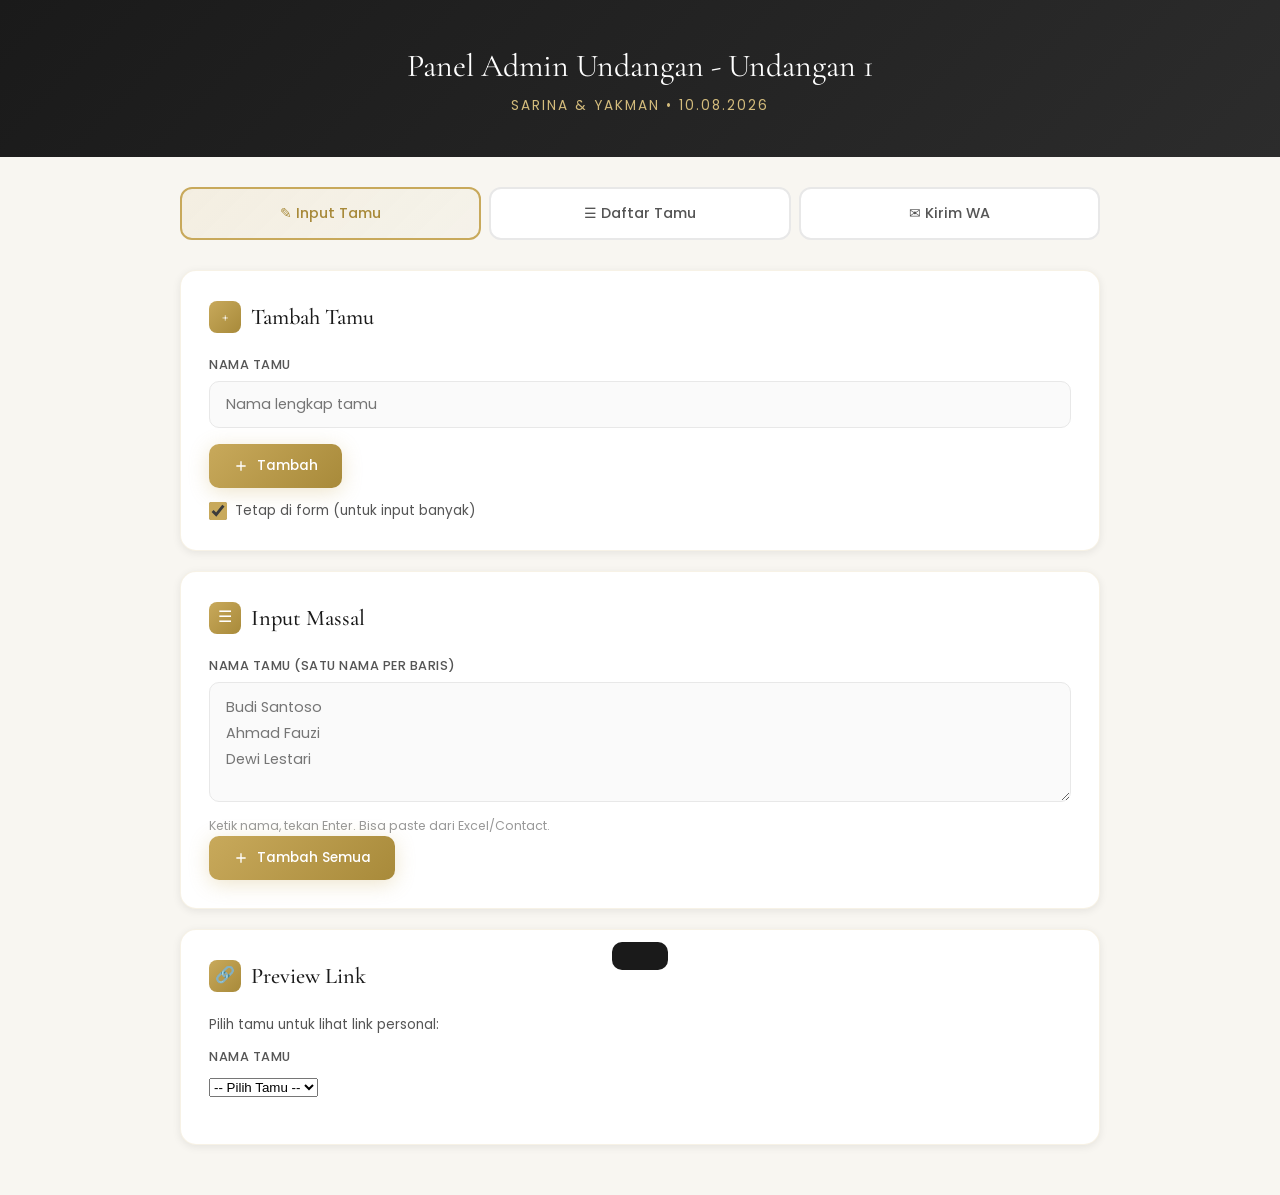
<file: admin-no-gift.html>
<!DOCTYPE html>
<html lang="id">
<head>
  <meta charset="UTF-8">
  <meta name="viewport" content="width=device-width, initial-scale=1.0">
  <title>Admin - Undangan Pernikahan</title>
  <link rel="preconnect" href="https://fonts.googleapis.com">
  <link rel="preconnect" href="https://fonts.gstatic.com" crossorigin>
  <link href="https://fonts.googleapis.com/css2?family=Cormorant+Garamond:wght@400;500;600&family=Poppins:wght@300;400;500;600;700&display=swap" rel="stylesheet">
  <style>
    :root {
      --gold: #C8A95B;
      --gold-light: #d4bc7c;
      --gold-dark: #a88a3a;
      --cream: #F8F6F1;
      --white: #ffffff;
      --black: #1a1a1a;
      --gray-light: #e8e8e8;
      --gray: #999;
      --gray-dark: #555;
      --font-serif: 'Cormorant Garamond', serif;
      --font-sans: 'Poppins', sans-serif;
      --shadow-sm: 0 2px 8px rgba(0,0,0,0.08);
      --shadow-gold: 0 4px 20px rgba(200,169,91,0.3);
      --transition: 0.3s ease;
    }
    *, *::before, *::after { margin: 0; padding: 0; box-sizing: border-box; }
    body { font-family: var(--font-sans); background: var(--cream); color: var(--black); line-height: 1.6; min-height: 100vh; }
    .admin-header { background: linear-gradient(135deg, #1a1a1a, #2c2c2c); color: var(--white); text-align: center; padding: 40px 20px; }
    .admin-header h1 { font-family: var(--font-serif); font-size: 2rem; font-weight: 400; margin-bottom: 4px; }
    .admin-header p { color: var(--gold-light); font-size: 0.85rem; letter-spacing: 2px; }
    .container { max-width: 960px; margin: 0 auto; padding: 30px 20px; }

    /* Tabs */
    .tabs { display: flex; gap: 8px; margin-bottom: 30px; }
    .tab-btn {
      flex: 1; padding: 14px 20px; background: var(--white); border: 2px solid var(--gray-light);
      border-radius: 12px; font-family: var(--font-sans); font-size: 0.9rem; font-weight: 500;
      color: var(--gray-dark); cursor: pointer; transition: var(--transition); text-align: center;
    }
    .tab-btn.active { border-color: var(--gold); background: linear-gradient(135deg, rgba(200,169,91,0.1), rgba(200,169,91,0.05)); color: var(--gold-dark); }
    .tab-btn:hover:not(.active) { border-color: var(--gold-light); }
    .tab-content { display: none; }
    .tab-content.active { display: block; }

    /* Card */
    .card { background: var(--white); border-radius: 16px; padding: 28px; margin-bottom: 20px; border: 1px solid rgba(200,169,91,0.15); box-shadow: var(--shadow-sm); }
    .card h2 {
      font-family: var(--font-serif); font-size: 1.4rem; font-weight: 500; margin-bottom: 20px;
      color: var(--black); display: flex; align-items: center; gap: 10px;
    }
    .card h2 .icon {
      width: 32px; height: 32px; background: linear-gradient(135deg, var(--gold), var(--gold-dark));
      border-radius: 8px; display: flex; align-items: center; justify-content: center;
      color: var(--white); font-size: 1rem; flex-shrink: 0;
    }

    /* Forms */
    .form-row { display: flex; gap: 10px; margin-bottom: 16px; }
    .form-group { flex: 1; }
    .form-group label { display: block; font-size: 0.8rem; font-weight: 500; color: var(--gray-dark); margin-bottom: 6px; text-transform: uppercase; letter-spacing: 0.5px; }
    .form-group input, .form-group textarea {
      width: 100%; padding: 12px 16px; border: 1.5px solid var(--gray-light); border-radius: 10px;
      font-family: var(--font-sans); font-size: 0.9rem; color: var(--black); background: #fafafa;
      transition: var(--transition); outline: none;
    }
    .form-group input:focus, .form-group textarea:focus { border-color: var(--gold); background: var(--white); box-shadow: 0 0 0 3px rgba(200,169,91,0.1); }
    .form-group textarea { resize: vertical; min-height: 120px; line-height: 1.8; }

    .btn {
      display: inline-flex; align-items: center; gap: 8px; padding: 12px 24px; border: none;
      border-radius: 10px; font-family: var(--font-sans); font-size: 0.85rem; font-weight: 500;
      cursor: pointer; transition: var(--transition);
    }
    .btn-primary { background: linear-gradient(135deg, var(--gold), var(--gold-dark)); color: var(--white); box-shadow: var(--shadow-gold); }
    .btn-primary:hover { transform: translateY(-1px); box-shadow: 0 6px 25px rgba(200,169,91,0.4); }
    .btn-secondary { background: var(--gray-light); color: var(--gray-dark); }
    .btn-secondary:hover { background: #ddd; }
    .btn-danger { background: #e74c3c; color: white; }
    .btn-danger:hover { background: #c0392b; }
    .btn-success { background: #25D366; color: white; }
    .btn-success:hover { background: #1da851; }
    .btn-sm { padding: 8px 14px; font-size: 0.78rem; }

    /* Stats */
    .stats-row { display: flex; gap: 12px; margin-bottom: 24px; }
    .stat-box { flex: 1; text-align: center; padding: 18px 12px; background: linear-gradient(135deg, rgba(200,169,91,0.08), rgba(200,169,91,0.03)); border: 1px solid rgba(200,169,91,0.15); border-radius: 12px; }
    .stat-number { font-size: 1.8rem; font-weight: 700; color: var(--gold-dark); line-height: 1; margin-bottom: 4px; }
    .stat-label { font-size: 0.75rem; color: var(--gray); text-transform: uppercase; letter-spacing: 1px; }

    /* Guest Table */
    .guest-table { width: 100%; border-collapse: collapse; }
    .guest-table th { text-align: left; padding: 12px 14px; background: var(--cream); font-size: 0.75rem; font-weight: 600; color: var(--gray-dark); text-transform: uppercase; letter-spacing: 0.5px; border-bottom: 2px solid var(--gray-light); }
    .guest-table td { padding: 12px 14px; border-bottom: 1px solid var(--gray-light); font-size: 0.88rem; vertical-align: middle; }
    .guest-table tr:hover td { background: rgba(200,169,91,0.04); }
    .guest-name-cell { font-weight: 500; }
    .guest-link-cell { max-width: 280px; overflow: hidden; text-overflow: ellipsis; white-space: nowrap; font-size: 0.78rem; color: var(--gray); }
    .guest-link-cell a { color: var(--gold-dark); text-decoration: none; }
    .guest-link-cell a:hover { text-decoration: underline; }
    .action-btns { display: flex; gap: 6px; flex-wrap: wrap; }

    .empty-state { text-align: center; padding: 50px 20px; color: var(--gray); }
    .empty-state .icon { font-size: 3rem; margin-bottom: 12px; opacity: 0.4; }
    .empty-state p { font-size: 0.9rem; }

    /* Modal */
    .modal-overlay { display: none; position: fixed; top: 0; left: 0; width: 100%; height: 100%; background: rgba(0,0,0,0.5); z-index: 1000; align-items: center; justify-content: center; padding: 20px; }
    .modal-overlay.active { display: flex; }
    .modal { background: var(--white); border-radius: 16px; padding: 32px; max-width: 500px; width: 100%; max-height: 80vh; overflow-y: auto; }
    .modal h3 { font-family: var(--font-serif); font-size: 1.3rem; margin-bottom: 20px; }
    .modal .btn-row { display: flex; gap: 10px; justify-content: flex-end; margin-top: 20px; }

    /* Toast */
    .toast {
      position: fixed; bottom: 30px; left: 50%; transform: translateX(-50%) translateY(100px);
      background: var(--black); color: var(--white); padding: 14px 28px; border-radius: 10px;
      font-size: 0.85rem; z-index: 9999; transition: transform 0.3s ease; white-space: nowrap;
    }
    .toast.show { transform: translateX(-50%) translateY(0); }

    /* Preview Link */
    .preview-box {
      background: #f5f5f5; border-radius: 10px; padding: 16px; margin-top: 12px;
      word-break: break-all; font-size: 0.82rem; color: var(--gray-dark);
      display: flex; align-items: center; justify-content: space-between; gap: 10px;
    }
    .preview-box .url { flex: 1; overflow: hidden; text-overflow: ellipsis; white-space: nowrap; }

    /* Template Cards */
    .template-grid { display: flex; flex-direction: column; gap: 12px; margin-bottom: 20px; }
    .template-card {
      border: 2px solid var(--gray-light); border-radius: 12px; padding: 16px 20px;
      cursor: pointer; transition: var(--transition); position: relative;
    }
    .template-card:hover { border-color: var(--gold-light); background: rgba(200,169,91,0.03); }
    .template-card.selected { border-color: var(--gold); background: rgba(200,169,91,0.06); }
    .template-card .tpl-name { font-weight: 600; font-size: 0.85rem; color: var(--black); margin-bottom: 6px; }
    .template-card .tpl-preview { font-size: 0.78rem; color: var(--gray-dark); line-height: 1.6; white-space: pre-line; max-height: 80px; overflow: hidden; }
    .template-card .tpl-check {
      position: absolute; top: 14px; right: 14px; width: 22px; height: 22px; border-radius: 50%;
      border: 2px solid var(--gray-light); display: flex; align-items: center; justify-content: center;
      transition: var(--transition); font-size: 0.7rem; color: var(--white);
    }
    .template-card.selected .tpl-check { background: var(--gold); border-color: var(--gold); }

    .bulk-hint { font-size: 0.78rem; color: var(--gray); margin-top: 6px; }
    .checkbox-row { display: flex; align-items: center; gap: 8px; margin-top: 12px; font-size: 0.85rem; color: var(--gray-dark); }
    .checkbox-row input[type="checkbox"] { width: 18px; height: 18px; accent-color: var(--gold); }

    .send-item {
      display: flex; align-items: center; gap: 12px; padding: 14px;
      border-bottom: 1px solid var(--gray-light);
    }
    .send-item:hover { background: rgba(200,169,91,0.03); }

    .custom-tpl { margin-top: 20px; padding-top: 20px; border-top: 1px solid var(--gray-light); }

    @media (max-width: 600px) {
      .form-row { flex-direction: column; }
      .tabs { flex-direction: column; }
      .stats-row { flex-direction: column; }
      .guest-table { font-size: 0.8rem; }
      .guest-table th, .guest-table td { padding: 8px 10px; }
      .guest-link-cell { display: none; }
      .send-item { flex-wrap: wrap; }
    }
  </style>
</head>
<body>

  <div class="admin-header">
    <h1>Panel Admin Undangan - Undangan 1</h1>
    <p>SARINA &amp; YAKMAN &bull; 10.08.2026</p>
  </div>

  <div class="container">

    <div class="tabs">
      <button class="tab-btn active" onclick="switchTab('input', this)">&#9998; Input Tamu</button>
      <button class="tab-btn" onclick="switchTab('list', this)">&#9776; Daftar Tamu</button>
      <button class="tab-btn" onclick="switchTab('send', this)">&#9993; Kirim WA</button>
    </div>

    <!-- ====== TAB: INPUT TAMU ====== -->
    <div id="tab-input" class="tab-content active">
      <div class="card">
        <h2><span class="icon">+</span> Tambah Tamu</h2>
        <div class="form-row">
          <div class="form-group">
            <label>Nama Tamu</label>
            <input type="text" id="input-name" placeholder="Nama lengkap tamu">
          </div>
        </div>
        <button class="btn btn-primary" onclick="addGuest()">
          <svg width="16" height="16" viewBox="0 0 24 24" fill="none" stroke="currentColor" stroke-width="2"><path d="M12 5v14M5 12h14"/></svg>
          Tambah
        </button>
        <div class="checkbox-row">
          <input type="checkbox" id="add-another" checked>
          <label for="add-another">Tetap di form (untuk input banyak)</label>
        </div>
      </div>

      <div class="card">
        <h2><span class="icon">&#9776;</span> Input Massal</h2>
        <div class="form-group">
          <label>Nama Tamu (satu nama per baris)</label>
          <textarea id="bulk-names" placeholder="Budi Santoso&#10;Ahmad Fauzi&#10;Dewi Lestari"></textarea>
          <p class="bulk-hint">Ketik nama, tekan Enter. Bisa paste dari Excel/Contact.</p>
        </div>
        <button class="btn btn-primary" onclick="addBulkGuests()">
          <svg width="16" height="16" viewBox="0 0 24 24" fill="none" stroke="currentColor" stroke-width="2"><path d="M12 5v14M5 12h14"/></svg>
          Tambah Semua
        </button>
      </div>

      <div class="card">
        <h2><span class="icon">&#128279;</span> Preview Link</h2>
        <p style="font-size:0.85rem;color:var(--gray-dark);margin-bottom:12px;">Pilih tamu untuk lihat link personal:</p>
        <div class="form-row">
          <div class="form-group">
            <label>Nama Tamu</label>
            <select id="preview-select" onchange="showPreview()">
              <option value="">-- Pilih Tamu --</option>
            </select>
          </div>
        </div>
        <div class="preview-box" id="preview-box" style="display:none;">
          <span class="url" id="preview-url"></span>
          <button class="btn btn-sm btn-primary" onclick="copyPreview()">Salin</button>
          <a class="btn btn-sm btn-success" id="preview-open" href="#" target="_blank">Buka</a>
        </div>
      </div>
    </div>

    <!-- ====== TAB: DAFTAR TAMU ====== -->
    <div id="tab-list" class="tab-content">
      <div class="stats-row">
        <div class="stat-box">
          <div class="stat-number" id="stat-total">0</div>
          <div class="stat-label">Total Tamu</div>
        </div>
      </div>

      <div class="card">
        <h2>
          <span class="icon">&#9776;</span> Daftar Tamu
          <span style="flex:1"></span>
          <button class="btn btn-sm btn-danger" onclick="confirmDeleteAll()">Hapus Semua</button>
        </h2>
        <div class="form-row" style="margin-bottom:20px;">
          <div class="form-group">
            <input type="text" id="filter-search" placeholder="Cari nama..." oninput="renderGuestList()">
          </div>
        </div>
        <div id="guest-list-container">
          <div class="empty-state" id="empty-list">
            <div class="icon">&#128197;</div>
            <p>Belum ada tamu. Tambahkan dari tab Input.</p>
          </div>
          <table class="guest-table" id="guest-table" style="display:none;">
            <thead>
              <tr>
                <th style="width:40px;">#</th>
                <th>Nama</th>
                <th>Link Undangan</th>
                <th style="width:160px;">Aksi</th>
              </tr>
            </thead>
            <tbody id="guest-tbody"></tbody>
          </table>
        </div>
      </div>
    </div>

    <!-- ====== TAB: KIRIM WA ====== -->
    <div id="tab-send" class="tab-content">
      <div class="card">
        <h2><span class="icon">&#128172;</span> Pilih Template Pesan</h2>
        <div class="template-grid" id="template-grid"></div>
      </div>

      <div class="card">
        <h2><span class="icon">&#9993;</span> Kirim ke Tamu</h2>
        <p style="font-size:0.85rem;color:var(--gray-dark);margin-bottom:16px;">
          Pilih template di atas, lalu klik tombol "Kirim" pada tamu. WA akan terbuka dengan pesan siap kirim.
        </p>
        <div class="form-row" style="margin-bottom:16px;">
          <div class="form-group">
            <input type="text" id="send-search" placeholder="Cari nama..." oninput="renderSendList()">
          </div>
        </div>
        <div class="checkbox-row" style="margin-bottom:16px;">
          <input type="checkbox" id="send-all-check" onchange="toggleSendAll()">
          <label for="send-all-check">Pilih semua</label>
        </div>
        <div id="send-list-container">
          <div class="empty-state" id="empty-send">
            <div class="icon">&#9993;</div>
            <p>Belum ada tamu.</p>
          </div>
          <div id="send-list" style="display:none;"></div>
        </div>
      </div>

      <div class="card">
        <h2><span class="icon">&#128640;</span> Kirim Massal</h2>
        <p style="font-size:0.85rem;color:var(--gray-dark);margin-bottom:20px;">
          Buka WhatsApp Web, pilih tamu yang sudah dicentang, lalu kirim. Atau kirim satu per satu lewat tombol di bawah.
        </p>
        <button class="btn btn-primary" onclick="bulkCopyMessages()">
          <svg width="16" height="16" viewBox="0 0 24 24" fill="none" stroke="currentColor" stroke-width="2"><rect x="9" y="9" width="13" height="13" rx="2"/><path d="M5 15H4a2 2 0 01-2-2V4a2 2 0 012-2h9a2 2 0 012 2v1"/></svg>
          Salin Semua Pesan (yang dicentang)
        </button>
        <p class="bulk-hint" style="margin-top:10px;">Salin pesan satu per satu ke clipboard, lalu paste ke WA.</p>
      </div>
    </div>

  </div>

  <!-- Delete Modal -->
  <div class="modal-overlay" id="modal-delete">
    <div class="modal">
      <h3>Hapus Semua Tamu?</h3>
      <p style="color:var(--gray-dark);font-size:0.9rem;">Semua data tamu akan dihapus permanen.</p>
      <div class="btn-row">
        <button class="btn btn-secondary" onclick="closeModal('modal-delete')">Batal</button>
        <button class="btn btn-danger" onclick="deleteAllGuests()">Ya, Hapus</button>
      </div>
    </div>
  </div>

  <div class="toast" id="toast"></div>

  <script>
    'use strict';

    /* ========================================
       CONSTANTS
       ======================================== */
    var GUEST_KEY = 'wedding_admin_guests';
    var TPL_KEY = 'wedding_selected_tpl';
    var BASE_URL = (function () {
      var loc = window.location;
      return loc.origin + loc.pathname.replace(/admin.*\.html.*/, '');
    })();

    /* ========================================
       TEMPLATES
       ======================================== */
    var TEMPLATES = [
      {
        id: 'formal',
        name: 'Formal',
        text: "Assalamu'alaikum Warahmatullahi Wabarakaatuh\n\nTanpa mengurangi rasa hormat, kami mengundang {nama} untuk menghadiri acara pernikahan kami:\n\nSarina Abdullah, S.T & Yakman Suma\n\nSenin, 10 Agustus 2026\nAkad: 10.00 WITA | Resepsi: 19.00 WITA\nDusun II, Desa Tanggaruru\n\nLihat undangan lengkap di:\n{url}\n\nMerupakan suatu kehormatan dan kebahagiaan apabila Bapak/Ibu/Saudara/i berkenan hadir untuk memberikan doa restu.\n\nWassalamu'alaikum Warahmatullahi Wabarakaatuh"
      },
      {
        id: 'santai',
        name: 'Santai & Hangat',
        text: "Halo {nama}!\n\nKami ingin mengundang kamu ke hari spesial kami nih!\n\nPernikahan Sarina & Yakman\nSenin, 10 Agustus 2026\nAkad: 10.00 WITA | Resepsi: 19.00 WITA\nDusun II, Desa Tanggaruru\n\nLihat undangan lengkapnya di sini ya:\n{url}\n\nDitunggu kehadirannya!"
      },
      {
        id: 'singkat',
        name: 'Singkat',
        text: "Kami mengundang {nama} untuk hadir di pernikahan kami:\n\nSarina & Yakman\n10 Agustus 2026\nDusun II, Desa Tanggaruru\n\nUndangan lengkap:\n{url}\n\nMerupakan kehormatan bagi kami apabila berkenan hadir."
      },
      {
        id: 'custom',
        name: 'Pesan Sendiri',
        text: ''
      }
    ];

    /* ========================================
       STORAGE
       ======================================== */
    function getGuests() {
      try { var d = localStorage.getItem(GUEST_KEY); return d ? JSON.parse(d) : []; }
      catch (e) { return []; }
    }
    function saveGuests(data) { localStorage.setItem(GUEST_KEY, JSON.stringify(data)); }

    function getSelectedTpl() {
      var d = localStorage.getItem(TPL_KEY);
      return d || 'formal';
    }
    function saveSelectedTpl(id) { localStorage.setItem(TPL_KEY, id); }

    /* ========================================
       TABS
       ======================================== */
    function switchTab(name, btn) {
      document.querySelectorAll('.tab-content').forEach(function (el) { el.classList.remove('active'); });
      document.querySelectorAll('.tab-btn').forEach(function (el) { el.classList.remove('active'); });
      document.getElementById('tab-' + name).classList.add('active');
      btn.classList.add('active');
      if (name === 'list') renderGuestList();
      if (name === 'send') { renderTemplates(); renderSendList(); }
      if (name === 'input') refreshPreviewSelect();
    }

    /* ========================================
       SINGLE ADD
       ======================================== */
    function addGuest() {
      var name = document.getElementById('input-name').value.trim();
      if (!name) { showToast('Isi nama tamu'); return; }
      var guests = getGuests();
      guests.push({ id: Date.now(), name: name, created: new Date().toISOString() });
      saveGuests(guests);
      showToast('Ditambahkan: ' + name);
      document.getElementById('input-name').value = '';
      document.getElementById('input-name').focus();
      refreshPreviewSelect();
    }

    document.getElementById('input-name').addEventListener('keydown', function (e) {
      if (e.key === 'Enter') { e.preventDefault(); addGuest(); }
    });

    /* ========================================
       BULK ADD
       ======================================== */
    function addBulkGuests() {
      var raw = document.getElementById('bulk-names').value;
      var lines = raw.split('\n').map(function (l) { return l.trim(); }).filter(function (l) { return l.length > 0; });
      if (lines.length === 0) { showToast('Tidak ada nama'); return; }
      var guests = getGuests();
      var added = 0;
      lines.forEach(function (name) {
        guests.push({ id: Date.now() + added, name: name, created: new Date().toISOString() });
        added++;
      });
      saveGuests(guests);
      showToast(added + ' tamu ditambahkan');
      document.getElementById('bulk-names').value = '';
      refreshPreviewSelect();
    }

    /* ========================================
       LINK GENERATOR
       ======================================== */
    function getInviteUrl(guestName) {
      return BASE_URL + 'undangan1.html?to=' + encodeURIComponent(guestName);
    }

    function buildMessage(guestName) {
      var tplId = getSelectedTpl();
      var tpl = TEMPLATES.find(function (t) { return t.id === tplId; });
      var customBox = document.getElementById('custom-tpl-text');
      var text = tpl && tpl.id === 'custom' && customBox ? customBox.value : (tpl ? tpl.text : '');
      return text.replace(/{nama}/g, guestName).replace(/{url}/g, getInviteUrl(guestName));
    }

    /* ========================================
       PREVIEW
       ======================================== */
    function refreshPreviewSelect() {
      var sel = document.getElementById('preview-select');
      var guests = getGuests();
      sel.innerHTML = '<option value="">-- Pilih Tamu --</option>';
      guests.forEach(function (g) {
        var opt = document.createElement('option');
        opt.value = g.id;
        opt.textContent = g.name;
        sel.appendChild(opt);
      });
    }

    function showPreview() {
      var sel = document.getElementById('preview-select');
      var box = document.getElementById('preview-box');
      var guests = getGuests();
      var g = guests.find(function (x) { return x.id == sel.value; });
      if (!g) { box.style.display = 'none'; return; }
      document.getElementById('preview-url').textContent = getInviteUrl(g.name);
      document.getElementById('preview-open').href = getInviteUrl(g.name);
      box.style.display = 'flex';
    }

    function copyPreview() {
      copyText(document.getElementById('preview-url').textContent);
      showToast('Link tersalin!');
    }

    /* ========================================
       TEMPLATES UI
       ======================================== */
    function renderTemplates() {
      var grid = document.getElementById('template-grid');
      var current = getSelectedTpl();
      grid.innerHTML = '';

      TEMPLATES.forEach(function (tpl) {
        var div = document.createElement('div');
        div.className = 'template-card' + (tpl.id === current ? ' selected' : '');
        div.onclick = function () { selectTemplate(tpl.id); };

        var preview = tpl.id === 'custom' ? '(Ketik pesan sendiri di bawah)' : tpl.text.substring(0, 120) + '...';
        div.innerHTML =
          '<div class="tpl-check">&#10003;</div>' +
          '<div class="tpl-name">' + tpl.name + '</div>' +
          '<div class="tpl-preview">' + preview + '</div>';
        grid.appendChild(div);
      });

      // Custom text input
      if (current === 'custom') {
        var customDiv = document.createElement('div');
        customDiv.className = 'custom-tpl';
        customDiv.innerHTML =
          '<div class="form-group">' +
            '<label>Pesan Custom</label>' +
            '<textarea id="custom-tpl-text" placeholder="Tulis pesan sendiri...&#10;Gunakan {nama} untuk nama tamu&#10;Gunakan {url} untuk link undangan">' + escapeForAttr(TEMPLATES.find(function(t){return t.id==='custom'}).text) + '</textarea>' +
            '<p class="bulk-hint">{nama} = nama tamu, {url} = link undangan personal</p>' +
          '</div>';
        grid.after(customDiv);
      } else {
        var existing = document.querySelector('.custom-tpl');
        if (existing) existing.remove();
      }
    }

    function selectTemplate(id) {
      saveSelectedTpl(id);
      // Update custom text if switching to custom
      if (id === 'custom') {
        var textarea = document.getElementById('custom-tpl-text');
        if (textarea) {
          var tpl = TEMPLATES.find(function (t) { return t.id === 'custom'; });
          tpl.text = textarea.value;
        }
      }
      renderTemplates();
      renderSendList();
    }

    function escapeForAttr(s) {
      return s.replace(/&/g, '&amp;').replace(/</g, '&lt;').replace(/>/g, '&gt;').replace(/"/g, '&quot;');
    }

    /* ========================================
       GUEST LIST
       ======================================== */
    function renderGuestList() {
      var guests = getGuests();
      var search = (document.getElementById('filter-search').value || '').toLowerCase();
      var filtered = guests.filter(function (g) {
        return !search || g.name.toLowerCase().indexOf(search) !== -1;
      });

      document.getElementById('stat-total').textContent = guests.length;

      var tbody = document.getElementById('guest-tbody');
      var table = document.getElementById('guest-table');
      var empty = document.getElementById('empty-list');

      if (filtered.length === 0) {
        table.style.display = 'none';
        empty.style.display = 'block';
        return;
      }

      table.style.display = 'table';
      empty.style.display = 'none';
      tbody.innerHTML = '';

      filtered.forEach(function (g, i) {
        var url = getInviteUrl(g.name);
        var tr = document.createElement('tr');
        tr.innerHTML =
          '<td>' + (i + 1) + '</td>' +
          '<td class="guest-name-cell">' + esc(g.name) + '</td>' +
          '<td class="guest-link-cell"><a href="' + url + '" target="_blank">' + url + '</a></td>' +
          '<td>' +
            '<div class="action-btns">' +
              '<button class="btn btn-sm btn-primary" onclick="copyText(\'' + esc(url) + '\');showToast(\'Link tersalin!\')">Salin Link</button>' +
              '<button class="btn btn-sm btn-danger" onclick="deleteGuest(' + g.id + ')">Hapus</button>' +
            '</div>' +
          '</td>';
        tbody.appendChild(tr);
      });

      refreshPreviewSelect();
    }

    /* ========================================
       SEND LIST
       ======================================== */
    function renderSendList() {
      var guests = getGuests();
      var search = (document.getElementById('send-search').value || '').toLowerCase();
      var filtered = guests.filter(function (g) {
        return !search || g.name.toLowerCase().indexOf(search) !== -1;
      });

      var list = document.getElementById('send-list');
      var empty = document.getElementById('empty-send');

      if (filtered.length === 0) {
        list.style.display = 'none';
        empty.style.display = 'block';
        return;
      }

      list.style.display = 'block';
      empty.style.display = 'none';
      list.innerHTML = '';

      filtered.forEach(function (g) {
        var msg = buildMessage(g.name);
        var waUrl = 'https://wa.me/?text=' + encodeURIComponent(msg);

        var div = document.createElement('div');
        div.className = 'send-item';
        div.innerHTML =
          '<input type="checkbox" class="send-check" data-id="' + g.id + '" style="width:18px;height:18px;accent-color:var(--gold);">' +
          '<div style="flex:1;">' +
            '<div style="font-weight:500;">' + esc(g.name) + '</div>' +
          '</div>' +
          '<a href="' + waUrl + '" target="_blank" class="btn btn-sm btn-success">Kirim</a>' +
          '<button class="btn btn-sm btn-primary" onclick="copyText(\'' + esc(msg) + '\');showToast(\'Pesan tersalin!\')">Salin</button>';
        list.appendChild(div);
      });
    }

    function toggleSendAll() {
      var checked = document.getElementById('send-all-check').checked;
      document.querySelectorAll('.send-check').forEach(function (cb) { cb.checked = checked; });
    }

    /* ========================================
       BULK COPY
       ======================================== */
    function bulkCopyMessages() {
      var checks = document.querySelectorAll('.send-check:checked');
      if (checks.length === 0) { showToast('Centang tamu terlebih dulu'); return; }

      var msgs = [];
      var guests = getGuests();
      checks.forEach(function (cb) {
        var g = guests.find(function (x) { return x.id == cb.dataset.id; });
        if (g) msgs.push('=== ' + g.name + ' ===\n' + buildMessage(g.name));
      });

      var full = msgs.join('\n\n');
      copyText(full);
      showToast(msgs.length + ' pesan tersalin ke clipboard');
    }

    /* ========================================
       DELETE
       ======================================== */
    function deleteGuest(id) {
      if (!confirm('Hapus tamu ini?')) return;
      saveGuests(getGuests().filter(function (g) { return g.id !== id; }));
      renderGuestList();
      renderSendList();
      refreshPreviewSelect();
      showToast('Tamu dihapus');
    }

    function confirmDeleteAll() {
      if (getGuests().length === 0) { showToast('Tidak ada data'); return; }
      document.getElementById('modal-delete').classList.add('active');
    }

    function deleteAllGuests() {
      saveGuests([]);
      closeModal('modal-delete');
      renderGuestList();
      renderSendList();
      refreshPreviewSelect();
      showToast('Semua tamu dihapus');
    }

    /* ========================================
       HELPERS
       ======================================== */
    function esc(text) {
      var d = document.createElement('div');
      d.appendChild(document.createTextNode(text));
      return d.innerHTML;
    }

    function copyText(text) {
      if (navigator.clipboard && navigator.clipboard.writeText) {
        navigator.clipboard.writeText(text);
      } else {
        var ta = document.createElement('textarea');
        ta.value = text;
        ta.style.position = 'fixed';
        ta.style.opacity = '0';
        document.body.appendChild(ta);
        ta.select();
        document.execCommand('copy');
        document.body.removeChild(ta);
      }
    }

    function showToast(msg) {
      var t = document.getElementById('toast');
      t.textContent = msg;
      t.classList.add('show');
      clearTimeout(t._timer);
      t._timer = setTimeout(function () { t.classList.remove('show'); }, 2500);
    }

    function closeModal(id) { document.getElementById(id).classList.remove('active'); }

    /* ========================================
       INIT
       ======================================== */
    refreshPreviewSelect();
  </script>
</body>
</html>
</file>
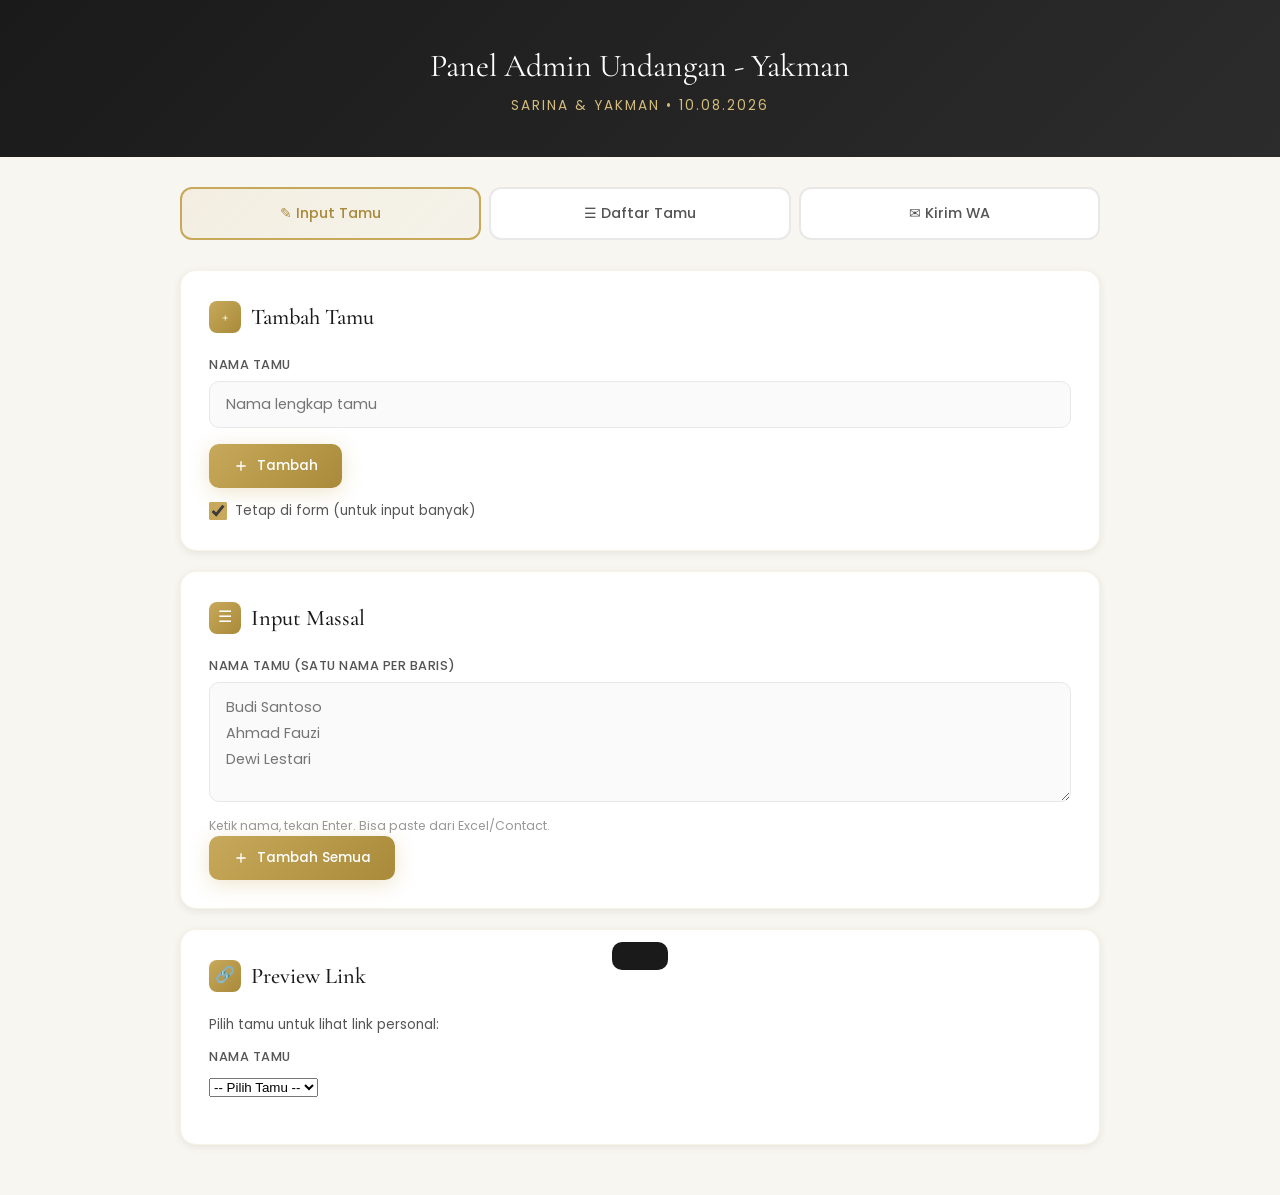
<file: admin-yakman.html>
<!DOCTYPE html>
<html lang="id">
<head>
  <meta charset="UTF-8">
  <meta name="viewport" content="width=device-width, initial-scale=1.0">
  <title>Admin - Undangan Pernikahan</title>
  <link rel="preconnect" href="https://fonts.googleapis.com">
  <link rel="preconnect" href="https://fonts.gstatic.com" crossorigin>
  <link href="https://fonts.googleapis.com/css2?family=Cormorant+Garamond:wght@400;500;600&family=Poppins:wght@300;400;500;600;700&display=swap" rel="stylesheet">
  <style>
    :root {
      --gold: #C8A95B;
      --gold-light: #d4bc7c;
      --gold-dark: #a88a3a;
      --cream: #F8F6F1;
      --white: #ffffff;
      --black: #1a1a1a;
      --gray-light: #e8e8e8;
      --gray: #999;
      --gray-dark: #555;
      --font-serif: 'Cormorant Garamond', serif;
      --font-sans: 'Poppins', sans-serif;
      --shadow-sm: 0 2px 8px rgba(0,0,0,0.08);
      --shadow-gold: 0 4px 20px rgba(200,169,91,0.3);
      --transition: 0.3s ease;
    }
    *, *::before, *::after { margin: 0; padding: 0; box-sizing: border-box; }
    body { font-family: var(--font-sans); background: var(--cream); color: var(--black); line-height: 1.6; min-height: 100vh; }
    .admin-header { background: linear-gradient(135deg, #1a1a1a, #2c2c2c); color: var(--white); text-align: center; padding: 40px 20px; }
    .admin-header h1 { font-family: var(--font-serif); font-size: 2rem; font-weight: 400; margin-bottom: 4px; }
    .admin-header p { color: var(--gold-light); font-size: 0.85rem; letter-spacing: 2px; }
    .container { max-width: 960px; margin: 0 auto; padding: 30px 20px; }

    /* Tabs */
    .tabs { display: flex; gap: 8px; margin-bottom: 30px; }
    .tab-btn {
      flex: 1; padding: 14px 20px; background: var(--white); border: 2px solid var(--gray-light);
      border-radius: 12px; font-family: var(--font-sans); font-size: 0.9rem; font-weight: 500;
      color: var(--gray-dark); cursor: pointer; transition: var(--transition); text-align: center;
    }
    .tab-btn.active { border-color: var(--gold); background: linear-gradient(135deg, rgba(200,169,91,0.1), rgba(200,169,91,0.05)); color: var(--gold-dark); }
    .tab-btn:hover:not(.active) { border-color: var(--gold-light); }
    .tab-content { display: none; }
    .tab-content.active { display: block; }

    /* Card */
    .card { background: var(--white); border-radius: 16px; padding: 28px; margin-bottom: 20px; border: 1px solid rgba(200,169,91,0.15); box-shadow: var(--shadow-sm); }
    .card h2 {
      font-family: var(--font-serif); font-size: 1.4rem; font-weight: 500; margin-bottom: 20px;
      color: var(--black); display: flex; align-items: center; gap: 10px;
    }
    .card h2 .icon {
      width: 32px; height: 32px; background: linear-gradient(135deg, var(--gold), var(--gold-dark));
      border-radius: 8px; display: flex; align-items: center; justify-content: center;
      color: var(--white); font-size: 1rem; flex-shrink: 0;
    }

    /* Forms */
    .form-row { display: flex; gap: 10px; margin-bottom: 16px; }
    .form-group { flex: 1; }
    .form-group label { display: block; font-size: 0.8rem; font-weight: 500; color: var(--gray-dark); margin-bottom: 6px; text-transform: uppercase; letter-spacing: 0.5px; }
    .form-group input, .form-group textarea {
      width: 100%; padding: 12px 16px; border: 1.5px solid var(--gray-light); border-radius: 10px;
      font-family: var(--font-sans); font-size: 0.9rem; color: var(--black); background: #fafafa;
      transition: var(--transition); outline: none;
    }
    .form-group input:focus, .form-group textarea:focus { border-color: var(--gold); background: var(--white); box-shadow: 0 0 0 3px rgba(200,169,91,0.1); }
    .form-group textarea { resize: vertical; min-height: 120px; line-height: 1.8; }

    .btn {
      display: inline-flex; align-items: center; gap: 8px; padding: 12px 24px; border: none;
      border-radius: 10px; font-family: var(--font-sans); font-size: 0.85rem; font-weight: 500;
      cursor: pointer; transition: var(--transition);
    }
    .btn-primary { background: linear-gradient(135deg, var(--gold), var(--gold-dark)); color: var(--white); box-shadow: var(--shadow-gold); }
    .btn-primary:hover { transform: translateY(-1px); box-shadow: 0 6px 25px rgba(200,169,91,0.4); }
    .btn-secondary { background: var(--gray-light); color: var(--gray-dark); }
    .btn-secondary:hover { background: #ddd; }
    .btn-danger { background: #e74c3c; color: white; }
    .btn-danger:hover { background: #c0392b; }
    .btn-success { background: #25D366; color: white; }
    .btn-success:hover { background: #1da851; }
    .btn-sm { padding: 8px 14px; font-size: 0.78rem; }

    /* Stats */
    .stats-row { display: flex; gap: 12px; margin-bottom: 24px; }
    .stat-box { flex: 1; text-align: center; padding: 18px 12px; background: linear-gradient(135deg, rgba(200,169,91,0.08), rgba(200,169,91,0.03)); border: 1px solid rgba(200,169,91,0.15); border-radius: 12px; }
    .stat-number { font-size: 1.8rem; font-weight: 700; color: var(--gold-dark); line-height: 1; margin-bottom: 4px; }
    .stat-label { font-size: 0.75rem; color: var(--gray); text-transform: uppercase; letter-spacing: 1px; }

    /* Guest Table */
    .guest-table { width: 100%; border-collapse: collapse; }
    .guest-table th { text-align: left; padding: 12px 14px; background: var(--cream); font-size: 0.75rem; font-weight: 600; color: var(--gray-dark); text-transform: uppercase; letter-spacing: 0.5px; border-bottom: 2px solid var(--gray-light); }
    .guest-table td { padding: 12px 14px; border-bottom: 1px solid var(--gray-light); font-size: 0.88rem; vertical-align: middle; }
    .guest-table tr:hover td { background: rgba(200,169,91,0.04); }
    .guest-name-cell { font-weight: 500; }
    .guest-link-cell { max-width: 280px; overflow: hidden; text-overflow: ellipsis; white-space: nowrap; font-size: 0.78rem; color: var(--gray); }
    .guest-link-cell a { color: var(--gold-dark); text-decoration: none; }
    .guest-link-cell a:hover { text-decoration: underline; }
    .action-btns { display: flex; gap: 6px; flex-wrap: wrap; }

    .empty-state { text-align: center; padding: 50px 20px; color: var(--gray); }
    .empty-state .icon { font-size: 3rem; margin-bottom: 12px; opacity: 0.4; }
    .empty-state p { font-size: 0.9rem; }

    /* Modal */
    .modal-overlay { display: none; position: fixed; top: 0; left: 0; width: 100%; height: 100%; background: rgba(0,0,0,0.5); z-index: 1000; align-items: center; justify-content: center; padding: 20px; }
    .modal-overlay.active { display: flex; }
    .modal { background: var(--white); border-radius: 16px; padding: 32px; max-width: 500px; width: 100%; max-height: 80vh; overflow-y: auto; }
    .modal h3 { font-family: var(--font-serif); font-size: 1.3rem; margin-bottom: 20px; }
    .modal .btn-row { display: flex; gap: 10px; justify-content: flex-end; margin-top: 20px; }

    /* Toast */
    .toast {
      position: fixed; bottom: 30px; left: 50%; transform: translateX(-50%) translateY(100px);
      background: var(--black); color: var(--white); padding: 14px 28px; border-radius: 10px;
      font-size: 0.85rem; z-index: 9999; transition: transform 0.3s ease; white-space: nowrap;
    }
    .toast.show { transform: translateX(-50%) translateY(0); }

    /* Preview Link */
    .preview-box {
      background: #f5f5f5; border-radius: 10px; padding: 16px; margin-top: 12px;
      word-break: break-all; font-size: 0.82rem; color: var(--gray-dark);
      display: flex; align-items: center; justify-content: space-between; gap: 10px;
    }
    .preview-box .url { flex: 1; overflow: hidden; text-overflow: ellipsis; white-space: nowrap; }

    /* Template Cards */
    .template-grid { display: flex; flex-direction: column; gap: 12px; margin-bottom: 20px; }
    .template-card {
      border: 2px solid var(--gray-light); border-radius: 12px; padding: 16px 20px;
      cursor: pointer; transition: var(--transition); position: relative;
    }
    .template-card:hover { border-color: var(--gold-light); background: rgba(200,169,91,0.03); }
    .template-card.selected { border-color: var(--gold); background: rgba(200,169,91,0.06); }
    .template-card .tpl-name { font-weight: 600; font-size: 0.85rem; color: var(--black); margin-bottom: 6px; }
    .template-card .tpl-preview { font-size: 0.78rem; color: var(--gray-dark); line-height: 1.6; white-space: pre-line; max-height: 80px; overflow: hidden; }
    .template-card .tpl-check {
      position: absolute; top: 14px; right: 14px; width: 22px; height: 22px; border-radius: 50%;
      border: 2px solid var(--gray-light); display: flex; align-items: center; justify-content: center;
      transition: var(--transition); font-size: 0.7rem; color: var(--white);
    }
    .template-card.selected .tpl-check { background: var(--gold); border-color: var(--gold); }

    .bulk-hint { font-size: 0.78rem; color: var(--gray); margin-top: 6px; }
    .checkbox-row { display: flex; align-items: center; gap: 8px; margin-top: 12px; font-size: 0.85rem; color: var(--gray-dark); }
    .checkbox-row input[type="checkbox"] { width: 18px; height: 18px; accent-color: var(--gold); }

    .send-item {
      display: flex; align-items: center; gap: 12px; padding: 14px;
      border-bottom: 1px solid var(--gray-light);
    }
    .send-item:hover { background: rgba(200,169,91,0.03); }

    .custom-tpl { margin-top: 20px; padding-top: 20px; border-top: 1px solid var(--gray-light); }

    @media (max-width: 600px) {
      .form-row { flex-direction: column; }
      .tabs { flex-direction: column; }
      .stats-row { flex-direction: column; }
      .guest-table { font-size: 0.8rem; }
      .guest-table th, .guest-table td { padding: 8px 10px; }
      .guest-link-cell { display: none; }
      .send-item { flex-wrap: wrap; }
    }
  </style>
</head>
<body>

  <div class="admin-header">
    <h1>Panel Admin Undangan - Yakman</h1>
    <p>SARINA &amp; YAKMAN &bull; 10.08.2026</p>
  </div>

  <div class="container">

    <div class="tabs">
      <button class="tab-btn active" onclick="switchTab('input', this)">&#9998; Input Tamu</button>
      <button class="tab-btn" onclick="switchTab('list', this)">&#9776; Daftar Tamu</button>
      <button class="tab-btn" onclick="switchTab('send', this)">&#9993; Kirim WA</button>
    </div>

    <!-- ====== TAB: INPUT TAMU ====== -->
    <div id="tab-input" class="tab-content active">
      <div class="card">
        <h2><span class="icon">+</span> Tambah Tamu</h2>
        <div class="form-row">
          <div class="form-group">
            <label>Nama Tamu</label>
            <input type="text" id="input-name" placeholder="Nama lengkap tamu">
          </div>
        </div>
        <button class="btn btn-primary" onclick="addGuest()">
          <svg width="16" height="16" viewBox="0 0 24 24" fill="none" stroke="currentColor" stroke-width="2"><path d="M12 5v14M5 12h14"/></svg>
          Tambah
        </button>
        <div class="checkbox-row">
          <input type="checkbox" id="add-another" checked>
          <label for="add-another">Tetap di form (untuk input banyak)</label>
        </div>
      </div>

      <div class="card">
        <h2><span class="icon">&#9776;</span> Input Massal</h2>
        <div class="form-group">
          <label>Nama Tamu (satu nama per baris)</label>
          <textarea id="bulk-names" placeholder="Budi Santoso&#10;Ahmad Fauzi&#10;Dewi Lestari"></textarea>
          <p class="bulk-hint">Ketik nama, tekan Enter. Bisa paste dari Excel/Contact.</p>
        </div>
        <button class="btn btn-primary" onclick="addBulkGuests()">
          <svg width="16" height="16" viewBox="0 0 24 24" fill="none" stroke="currentColor" stroke-width="2"><path d="M12 5v14M5 12h14"/></svg>
          Tambah Semua
        </button>
      </div>

      <div class="card">
        <h2><span class="icon">&#128279;</span> Preview Link</h2>
        <p style="font-size:0.85rem;color:var(--gray-dark);margin-bottom:12px;">Pilih tamu untuk lihat link personal:</p>
        <div class="form-row">
          <div class="form-group">
            <label>Nama Tamu</label>
            <select id="preview-select" onchange="showPreview()">
              <option value="">-- Pilih Tamu --</option>
            </select>
          </div>
        </div>
        <div class="preview-box" id="preview-box" style="display:none;">
          <span class="url" id="preview-url"></span>
          <button class="btn btn-sm btn-primary" onclick="copyPreview()">Salin</button>
          <a class="btn btn-sm btn-success" id="preview-open" href="#" target="_blank">Buka</a>
        </div>
      </div>
    </div>

    <!-- ====== TAB: DAFTAR TAMU ====== -->
    <div id="tab-list" class="tab-content">
      <div class="stats-row">
        <div class="stat-box">
          <div class="stat-number" id="stat-total">0</div>
          <div class="stat-label">Total Tamu</div>
        </div>
      </div>

      <div class="card">
        <h2>
          <span class="icon">&#9776;</span> Daftar Tamu
          <span style="flex:1"></span>
          <button class="btn btn-sm btn-danger" onclick="confirmDeleteAll()">Hapus Semua</button>
        </h2>
        <div class="form-row" style="margin-bottom:20px;">
          <div class="form-group">
            <input type="text" id="filter-search" placeholder="Cari nama..." oninput="renderGuestList()">
          </div>
        </div>
        <div id="guest-list-container">
          <div class="empty-state" id="empty-list">
            <div class="icon">&#128197;</div>
            <p>Belum ada tamu. Tambahkan dari tab Input.</p>
          </div>
          <table class="guest-table" id="guest-table" style="display:none;">
            <thead>
              <tr>
                <th style="width:40px;">#</th>
                <th>Nama</th>
                <th>Link Undangan</th>
                <th style="width:160px;">Aksi</th>
              </tr>
            </thead>
            <tbody id="guest-tbody"></tbody>
          </table>
        </div>
      </div>
    </div>

    <!-- ====== TAB: KIRIM WA ====== -->
    <div id="tab-send" class="tab-content">
      <div class="card">
        <h2><span class="icon">&#128172;</span> Pilih Template Pesan</h2>
        <div class="template-grid" id="template-grid"></div>
      </div>

      <div class="card">
        <h2><span class="icon">&#9993;</span> Kirim ke Tamu</h2>
        <p style="font-size:0.85rem;color:var(--gray-dark);margin-bottom:16px;">
          Pilih template di atas, lalu klik tombol "Kirim" pada tamu. WA akan terbuka dengan pesan siap kirim.
        </p>
        <div class="form-row" style="margin-bottom:16px;">
          <div class="form-group">
            <input type="text" id="send-search" placeholder="Cari nama..." oninput="renderSendList()">
          </div>
        </div>
        <div class="checkbox-row" style="margin-bottom:16px;">
          <input type="checkbox" id="send-all-check" onchange="toggleSendAll()">
          <label for="send-all-check">Pilih semua</label>
        </div>
        <div id="send-list-container">
          <div class="empty-state" id="empty-send">
            <div class="icon">&#9993;</div>
            <p>Belum ada tamu.</p>
          </div>
          <div id="send-list" style="display:none;"></div>
        </div>
      </div>

      <div class="card">
        <h2><span class="icon">&#128640;</span> Kirim Massal</h2>
        <p style="font-size:0.85rem;color:var(--gray-dark);margin-bottom:20px;">
          Buka WhatsApp Web, pilih tamu yang sudah dicentang, lalu kirim. Atau kirim satu per satu lewat tombol di bawah.
        </p>
        <button class="btn btn-primary" onclick="bulkCopyMessages()">
          <svg width="16" height="16" viewBox="0 0 24 24" fill="none" stroke="currentColor" stroke-width="2"><rect x="9" y="9" width="13" height="13" rx="2"/><path d="M5 15H4a2 2 0 01-2-2V4a2 2 0 012-2h9a2 2 0 012 2v1"/></svg>
          Salin Semua Pesan (yang dicentang)
        </button>
        <p class="bulk-hint" style="margin-top:10px;">Salin pesan satu per satu ke clipboard, lalu paste ke WA.</p>
      </div>
    </div>

  </div>

  <!-- Delete Modal -->
  <div class="modal-overlay" id="modal-delete">
    <div class="modal">
      <h3>Hapus Semua Tamu?</h3>
      <p style="color:var(--gray-dark);font-size:0.9rem;">Semua data tamu akan dihapus permanen.</p>
      <div class="btn-row">
        <button class="btn btn-secondary" onclick="closeModal('modal-delete')">Batal</button>
        <button class="btn btn-danger" onclick="deleteAllGuests()">Ya, Hapus</button>
      </div>
    </div>
  </div>

  <div class="toast" id="toast"></div>

  <script>
    'use strict';

    /* ========================================
       CONSTANTS
       ======================================== */
    var GUEST_KEY = 'wedding_admin_guests';
    var TPL_KEY = 'wedding_selected_tpl';
    var BASE_URL = (function () {
      var loc = window.location;
      return loc.origin + loc.pathname.replace(/admin.*\.html.*/, '');
    })();

    /* ========================================
       TEMPLATES
       ======================================== */
    var TEMPLATES = [
      {
        id: 'formal',
        name: 'Formal',
        text: "Assalamu'alaikum Warahmatullahi Wabarakaatuh\n\nTanpa mengurangi rasa hormat, kami mengundang {nama} untuk menghadiri acara pernikahan kami:\n\nSarina Abdullah, S.T & Yakman Suma\n\nSenin, 10 Agustus 2026\nAkad: 10.00 WITA | Resepsi: 19.00 WITA\nDusun II, Desa Tanggaruru\n\nLihat undangan lengkap di:\n{url}\n\nMerupakan suatu kehormatan dan kebahagiaan apabila Bapak/Ibu/Saudara/i berkenan hadir untuk memberikan doa restu.\n\nWassalamu'alaikum Warahmatullahi Wabarakaatuh"
      },
      {
        id: 'santai',
        name: 'Santai & Hangat',
        text: "Halo {nama}!\n\nKami ingin mengundang kamu ke hari spesial kami nih!\n\nPernikahan Sarina & Yakman\nSenin, 10 Agustus 2026\nAkad: 10.00 WITA | Resepsi: 19.00 WITA\nDusun II, Desa Tanggaruru\n\nLihat undangan lengkapnya di sini ya:\n{url}\n\nDitunggu kehadirannya!"
      },
      {
        id: 'singkat',
        name: 'Singkat',
        text: "Kami mengundang {nama} untuk hadir di pernikahan kami:\n\nSarina & Yakman\n10 Agustus 2026\nDusun II, Desa Tanggaruru\n\nUndangan lengkap:\n{url}\n\nMerupakan kehormatan bagi kami apabila berkenan hadir."
      },
      {
        id: 'custom',
        name: 'Pesan Sendiri',
        text: ''
      }
    ];

    /* ========================================
       STORAGE
       ======================================== */
    function getGuests() {
      try { var d = localStorage.getItem(GUEST_KEY); return d ? JSON.parse(d) : []; }
      catch (e) { return []; }
    }
    function saveGuests(data) { localStorage.setItem(GUEST_KEY, JSON.stringify(data)); }

    function getSelectedTpl() {
      var d = localStorage.getItem(TPL_KEY);
      return d || 'formal';
    }
    function saveSelectedTpl(id) { localStorage.setItem(TPL_KEY, id); }

    /* ========================================
       TABS
       ======================================== */
    function switchTab(name, btn) {
      document.querySelectorAll('.tab-content').forEach(function (el) { el.classList.remove('active'); });
      document.querySelectorAll('.tab-btn').forEach(function (el) { el.classList.remove('active'); });
      document.getElementById('tab-' + name).classList.add('active');
      btn.classList.add('active');
      if (name === 'list') renderGuestList();
      if (name === 'send') { renderTemplates(); renderSendList(); }
      if (name === 'input') refreshPreviewSelect();
    }

    /* ========================================
       SINGLE ADD
       ======================================== */
    function addGuest() {
      var name = document.getElementById('input-name').value.trim();
      if (!name) { showToast('Isi nama tamu'); return; }
      var guests = getGuests();
      guests.push({ id: Date.now(), name: name, created: new Date().toISOString() });
      saveGuests(guests);
      showToast('Ditambahkan: ' + name);
      document.getElementById('input-name').value = '';
      document.getElementById('input-name').focus();
      refreshPreviewSelect();
    }

    document.getElementById('input-name').addEventListener('keydown', function (e) {
      if (e.key === 'Enter') { e.preventDefault(); addGuest(); }
    });

    /* ========================================
       BULK ADD
       ======================================== */
    function addBulkGuests() {
      var raw = document.getElementById('bulk-names').value;
      var lines = raw.split('\n').map(function (l) { return l.trim(); }).filter(function (l) { return l.length > 0; });
      if (lines.length === 0) { showToast('Tidak ada nama'); return; }
      var guests = getGuests();
      var added = 0;
      lines.forEach(function (name) {
        guests.push({ id: Date.now() + added, name: name, created: new Date().toISOString() });
        added++;
      });
      saveGuests(guests);
      showToast(added + ' tamu ditambahkan');
      document.getElementById('bulk-names').value = '';
      refreshPreviewSelect();
    }

    /* ========================================
       LINK GENERATOR
       ======================================== */
    function getInviteUrl(guestName) {
      return BASE_URL + 'undangan-yakman.html?to=' + encodeURIComponent(guestName);
    }

    function buildMessage(guestName) {
      var tplId = getSelectedTpl();
      var tpl = TEMPLATES.find(function (t) { return t.id === tplId; });
      var customBox = document.getElementById('custom-tpl-text');
      var text = tpl && tpl.id === 'custom' && customBox ? customBox.value : (tpl ? tpl.text : '');
      return text.replace(/{nama}/g, guestName).replace(/{url}/g, getInviteUrl(guestName));
    }

    /* ========================================
       PREVIEW
       ======================================== */
    function refreshPreviewSelect() {
      var sel = document.getElementById('preview-select');
      var guests = getGuests();
      sel.innerHTML = '<option value="">-- Pilih Tamu --</option>';
      guests.forEach(function (g) {
        var opt = document.createElement('option');
        opt.value = g.id;
        opt.textContent = g.name;
        sel.appendChild(opt);
      });
    }

    function showPreview() {
      var sel = document.getElementById('preview-select');
      var box = document.getElementById('preview-box');
      var guests = getGuests();
      var g = guests.find(function (x) { return x.id == sel.value; });
      if (!g) { box.style.display = 'none'; return; }
      document.getElementById('preview-url').textContent = getInviteUrl(g.name);
      document.getElementById('preview-open').href = getInviteUrl(g.name);
      box.style.display = 'flex';
    }

    function copyPreview() {
      copyText(document.getElementById('preview-url').textContent);
      showToast('Link tersalin!');
    }

    /* ========================================
       TEMPLATES UI
       ======================================== */
    function renderTemplates() {
      var grid = document.getElementById('template-grid');
      var current = getSelectedTpl();
      grid.innerHTML = '';

      TEMPLATES.forEach(function (tpl) {
        var div = document.createElement('div');
        div.className = 'template-card' + (tpl.id === current ? ' selected' : '');
        div.onclick = function () { selectTemplate(tpl.id); };

        var preview = tpl.id === 'custom' ? '(Ketik pesan sendiri di bawah)' : tpl.text.substring(0, 120) + '...';
        div.innerHTML =
          '<div class="tpl-check">&#10003;</div>' +
          '<div class="tpl-name">' + tpl.name + '</div>' +
          '<div class="tpl-preview">' + preview + '</div>';
        grid.appendChild(div);
      });

      // Custom text input
      if (current === 'custom') {
        var customDiv = document.createElement('div');
        customDiv.className = 'custom-tpl';
        customDiv.innerHTML =
          '<div class="form-group">' +
            '<label>Pesan Custom</label>' +
            '<textarea id="custom-tpl-text" placeholder="Tulis pesan sendiri...&#10;Gunakan {nama} untuk nama tamu&#10;Gunakan {url} untuk link undangan">' + escapeForAttr(TEMPLATES.find(function(t){return t.id==='custom'}).text) + '</textarea>' +
            '<p class="bulk-hint">{nama} = nama tamu, {url} = link undangan personal</p>' +
          '</div>';
        grid.after(customDiv);
      } else {
        var existing = document.querySelector('.custom-tpl');
        if (existing) existing.remove();
      }
    }

    function selectTemplate(id) {
      saveSelectedTpl(id);
      // Update custom text if switching to custom
      if (id === 'custom') {
        var textarea = document.getElementById('custom-tpl-text');
        if (textarea) {
          var tpl = TEMPLATES.find(function (t) { return t.id === 'custom'; });
          tpl.text = textarea.value;
        }
      }
      renderTemplates();
      renderSendList();
    }

    function escapeForAttr(s) {
      return s.replace(/&/g, '&amp;').replace(/</g, '&lt;').replace(/>/g, '&gt;').replace(/"/g, '&quot;');
    }

    /* ========================================
       GUEST LIST
       ======================================== */
    function renderGuestList() {
      var guests = getGuests();
      var search = (document.getElementById('filter-search').value || '').toLowerCase();
      var filtered = guests.filter(function (g) {
        return !search || g.name.toLowerCase().indexOf(search) !== -1;
      });

      document.getElementById('stat-total').textContent = guests.length;

      var tbody = document.getElementById('guest-tbody');
      var table = document.getElementById('guest-table');
      var empty = document.getElementById('empty-list');

      if (filtered.length === 0) {
        table.style.display = 'none';
        empty.style.display = 'block';
        return;
      }

      table.style.display = 'table';
      empty.style.display = 'none';
      tbody.innerHTML = '';

      filtered.forEach(function (g, i) {
        var url = getInviteUrl(g.name);
        var tr = document.createElement('tr');
        tr.innerHTML =
          '<td>' + (i + 1) + '</td>' +
          '<td class="guest-name-cell">' + esc(g.name) + '</td>' +
          '<td class="guest-link-cell"><a href="' + url + '" target="_blank">' + url + '</a></td>' +
          '<td>' +
            '<div class="action-btns">' +
              '<button class="btn btn-sm btn-primary" onclick="copyText(\'' + esc(url) + '\');showToast(\'Link tersalin!\')">Salin Link</button>' +
              '<button class="btn btn-sm btn-danger" onclick="deleteGuest(' + g.id + ')">Hapus</button>' +
            '</div>' +
          '</td>';
        tbody.appendChild(tr);
      });

      refreshPreviewSelect();
    }

    /* ========================================
       SEND LIST
       ======================================== */
    function renderSendList() {
      var guests = getGuests();
      var search = (document.getElementById('send-search').value || '').toLowerCase();
      var filtered = guests.filter(function (g) {
        return !search || g.name.toLowerCase().indexOf(search) !== -1;
      });

      var list = document.getElementById('send-list');
      var empty = document.getElementById('empty-send');

      if (filtered.length === 0) {
        list.style.display = 'none';
        empty.style.display = 'block';
        return;
      }

      list.style.display = 'block';
      empty.style.display = 'none';
      list.innerHTML = '';

      filtered.forEach(function (g) {
        var msg = buildMessage(g.name);
        var waUrl = 'https://wa.me/?text=' + encodeURIComponent(msg);

        var div = document.createElement('div');
        div.className = 'send-item';
        div.innerHTML =
          '<input type="checkbox" class="send-check" data-id="' + g.id + '" style="width:18px;height:18px;accent-color:var(--gold);">' +
          '<div style="flex:1;">' +
            '<div style="font-weight:500;">' + esc(g.name) + '</div>' +
          '</div>' +
          '<a href="' + waUrl + '" target="_blank" class="btn btn-sm btn-success">Kirim</a>' +
          '<button class="btn btn-sm btn-primary" onclick="copyText(\'' + esc(msg) + '\');showToast(\'Pesan tersalin!\')">Salin</button>';
        list.appendChild(div);
      });
    }

    function toggleSendAll() {
      var checked = document.getElementById('send-all-check').checked;
      document.querySelectorAll('.send-check').forEach(function (cb) { cb.checked = checked; });
    }

    /* ========================================
       BULK COPY
       ======================================== */
    function bulkCopyMessages() {
      var checks = document.querySelectorAll('.send-check:checked');
      if (checks.length === 0) { showToast('Centang tamu terlebih dulu'); return; }

      var msgs = [];
      var guests = getGuests();
      checks.forEach(function (cb) {
        var g = guests.find(function (x) { return x.id == cb.dataset.id; });
        if (g) msgs.push('=== ' + g.name + ' ===\n' + buildMessage(g.name));
      });

      var full = msgs.join('\n\n');
      copyText(full);
      showToast(msgs.length + ' pesan tersalin ke clipboard');
    }

    /* ========================================
       DELETE
       ======================================== */
    function deleteGuest(id) {
      if (!confirm('Hapus tamu ini?')) return;
      saveGuests(getGuests().filter(function (g) { return g.id !== id; }));
      renderGuestList();
      renderSendList();
      refreshPreviewSelect();
      showToast('Tamu dihapus');
    }

    function confirmDeleteAll() {
      if (getGuests().length === 0) { showToast('Tidak ada data'); return; }
      document.getElementById('modal-delete').classList.add('active');
    }

    function deleteAllGuests() {
      saveGuests([]);
      closeModal('modal-delete');
      renderGuestList();
      renderSendList();
      refreshPreviewSelect();
      showToast('Semua tamu dihapus');
    }

    /* ========================================
       HELPERS
       ======================================== */
    function esc(text) {
      var d = document.createElement('div');
      d.appendChild(document.createTextNode(text));
      return d.innerHTML;
    }

    function copyText(text) {
      if (navigator.clipboard && navigator.clipboard.writeText) {
        navigator.clipboard.writeText(text);
      } else {
        var ta = document.createElement('textarea');
        ta.value = text;
        ta.style.position = 'fixed';
        ta.style.opacity = '0';
        document.body.appendChild(ta);
        ta.select();
        document.execCommand('copy');
        document.body.removeChild(ta);
      }
    }

    function showToast(msg) {
      var t = document.getElementById('toast');
      t.textContent = msg;
      t.classList.add('show');
      clearTimeout(t._timer);
      t._timer = setTimeout(function () { t.classList.remove('show'); }, 2500);
    }

    function closeModal(id) { document.getElementById(id).classList.remove('active'); }

    /* ========================================
       INIT
       ======================================== */
    refreshPreviewSelect();
  </script>
</body>
</html>
</file>
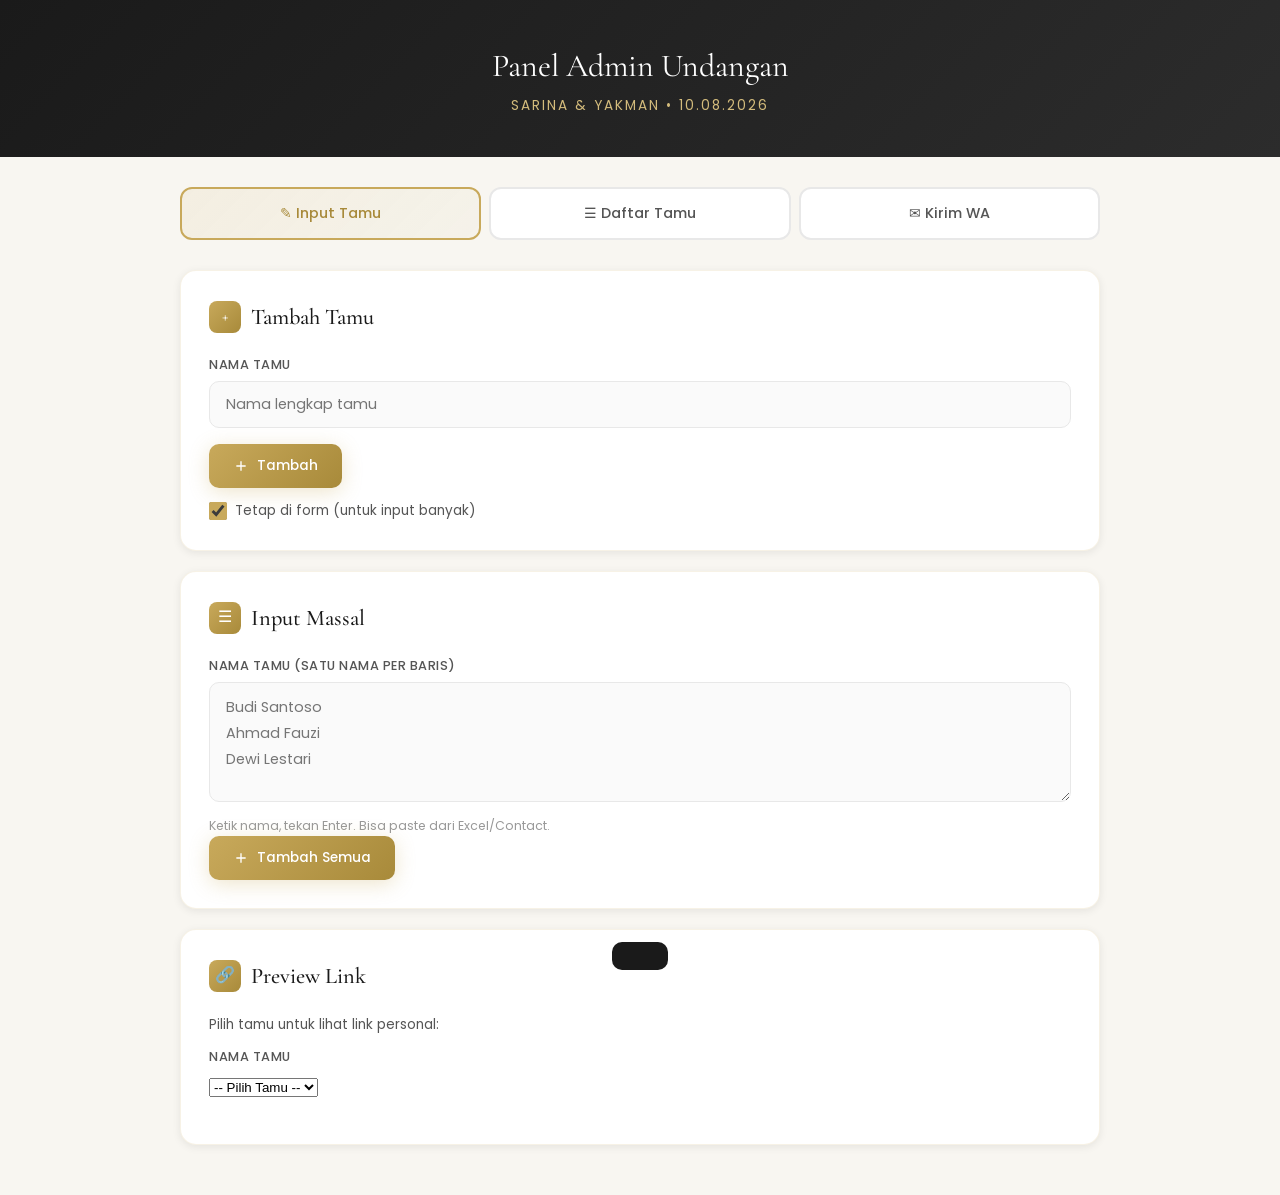
<file: admin.html>
<!DOCTYPE html>
<html lang="id">
<head>
  <meta charset="UTF-8">
  <meta name="viewport" content="width=device-width, initial-scale=1.0">
  <title>Admin - Undangan Pernikahan</title>
  <link rel="preconnect" href="https://fonts.googleapis.com">
  <link rel="preconnect" href="https://fonts.gstatic.com" crossorigin>
  <link href="https://fonts.googleapis.com/css2?family=Cormorant+Garamond:wght@400;500;600&family=Poppins:wght@300;400;500;600;700&display=swap" rel="stylesheet">
  <style>
    :root {
      --gold: #C8A95B;
      --gold-light: #d4bc7c;
      --gold-dark: #a88a3a;
      --cream: #F8F6F1;
      --white: #ffffff;
      --black: #1a1a1a;
      --gray-light: #e8e8e8;
      --gray: #999;
      --gray-dark: #555;
      --font-serif: 'Cormorant Garamond', serif;
      --font-sans: 'Poppins', sans-serif;
      --shadow-sm: 0 2px 8px rgba(0,0,0,0.08);
      --shadow-gold: 0 4px 20px rgba(200,169,91,0.3);
      --transition: 0.3s ease;
    }
    *, *::before, *::after { margin: 0; padding: 0; box-sizing: border-box; }
    body { font-family: var(--font-sans); background: var(--cream); color: var(--black); line-height: 1.6; min-height: 100vh; }
    .admin-header { background: linear-gradient(135deg, #1a1a1a, #2c2c2c); color: var(--white); text-align: center; padding: 40px 20px; }
    .admin-header h1 { font-family: var(--font-serif); font-size: 2rem; font-weight: 400; margin-bottom: 4px; }
    .admin-header p { color: var(--gold-light); font-size: 0.85rem; letter-spacing: 2px; }
    .container { max-width: 960px; margin: 0 auto; padding: 30px 20px; }

    /* Tabs */
    .tabs { display: flex; gap: 8px; margin-bottom: 30px; }
    .tab-btn {
      flex: 1; padding: 14px 20px; background: var(--white); border: 2px solid var(--gray-light);
      border-radius: 12px; font-family: var(--font-sans); font-size: 0.9rem; font-weight: 500;
      color: var(--gray-dark); cursor: pointer; transition: var(--transition); text-align: center;
    }
    .tab-btn.active { border-color: var(--gold); background: linear-gradient(135deg, rgba(200,169,91,0.1), rgba(200,169,91,0.05)); color: var(--gold-dark); }
    .tab-btn:hover:not(.active) { border-color: var(--gold-light); }
    .tab-content { display: none; }
    .tab-content.active { display: block; }

    /* Card */
    .card { background: var(--white); border-radius: 16px; padding: 28px; margin-bottom: 20px; border: 1px solid rgba(200,169,91,0.15); box-shadow: var(--shadow-sm); }
    .card h2 {
      font-family: var(--font-serif); font-size: 1.4rem; font-weight: 500; margin-bottom: 20px;
      color: var(--black); display: flex; align-items: center; gap: 10px;
    }
    .card h2 .icon {
      width: 32px; height: 32px; background: linear-gradient(135deg, var(--gold), var(--gold-dark));
      border-radius: 8px; display: flex; align-items: center; justify-content: center;
      color: var(--white); font-size: 1rem; flex-shrink: 0;
    }

    /* Forms */
    .form-row { display: flex; gap: 10px; margin-bottom: 16px; }
    .form-group { flex: 1; }
    .form-group label { display: block; font-size: 0.8rem; font-weight: 500; color: var(--gray-dark); margin-bottom: 6px; text-transform: uppercase; letter-spacing: 0.5px; }
    .form-group input, .form-group textarea {
      width: 100%; padding: 12px 16px; border: 1.5px solid var(--gray-light); border-radius: 10px;
      font-family: var(--font-sans); font-size: 0.9rem; color: var(--black); background: #fafafa;
      transition: var(--transition); outline: none;
    }
    .form-group input:focus, .form-group textarea:focus { border-color: var(--gold); background: var(--white); box-shadow: 0 0 0 3px rgba(200,169,91,0.1); }
    .form-group textarea { resize: vertical; min-height: 120px; line-height: 1.8; }

    .btn {
      display: inline-flex; align-items: center; gap: 8px; padding: 12px 24px; border: none;
      border-radius: 10px; font-family: var(--font-sans); font-size: 0.85rem; font-weight: 500;
      cursor: pointer; transition: var(--transition);
    }
    .btn-primary { background: linear-gradient(135deg, var(--gold), var(--gold-dark)); color: var(--white); box-shadow: var(--shadow-gold); }
    .btn-primary:hover { transform: translateY(-1px); box-shadow: 0 6px 25px rgba(200,169,91,0.4); }
    .btn-secondary { background: var(--gray-light); color: var(--gray-dark); }
    .btn-secondary:hover { background: #ddd; }
    .btn-danger { background: #e74c3c; color: white; }
    .btn-danger:hover { background: #c0392b; }
    .btn-success { background: #25D366; color: white; }
    .btn-success:hover { background: #1da851; }
    .btn-sm { padding: 8px 14px; font-size: 0.78rem; }

    /* Stats */
    .stats-row { display: flex; gap: 12px; margin-bottom: 24px; }
    .stat-box { flex: 1; text-align: center; padding: 18px 12px; background: linear-gradient(135deg, rgba(200,169,91,0.08), rgba(200,169,91,0.03)); border: 1px solid rgba(200,169,91,0.15); border-radius: 12px; }
    .stat-number { font-size: 1.8rem; font-weight: 700; color: var(--gold-dark); line-height: 1; margin-bottom: 4px; }
    .stat-label { font-size: 0.75rem; color: var(--gray); text-transform: uppercase; letter-spacing: 1px; }

    /* Guest Table */
    .guest-table { width: 100%; border-collapse: collapse; }
    .guest-table th { text-align: left; padding: 12px 14px; background: var(--cream); font-size: 0.75rem; font-weight: 600; color: var(--gray-dark); text-transform: uppercase; letter-spacing: 0.5px; border-bottom: 2px solid var(--gray-light); }
    .guest-table td { padding: 12px 14px; border-bottom: 1px solid var(--gray-light); font-size: 0.88rem; vertical-align: middle; }
    .guest-table tr:hover td { background: rgba(200,169,91,0.04); }
    .guest-name-cell { font-weight: 500; }
    .guest-link-cell { max-width: 280px; overflow: hidden; text-overflow: ellipsis; white-space: nowrap; font-size: 0.78rem; color: var(--gray); }
    .guest-link-cell a { color: var(--gold-dark); text-decoration: none; }
    .guest-link-cell a:hover { text-decoration: underline; }
    .action-btns { display: flex; gap: 6px; flex-wrap: wrap; }

    .empty-state { text-align: center; padding: 50px 20px; color: var(--gray); }
    .empty-state .icon { font-size: 3rem; margin-bottom: 12px; opacity: 0.4; }
    .empty-state p { font-size: 0.9rem; }

    /* Modal */
    .modal-overlay { display: none; position: fixed; top: 0; left: 0; width: 100%; height: 100%; background: rgba(0,0,0,0.5); z-index: 1000; align-items: center; justify-content: center; padding: 20px; }
    .modal-overlay.active { display: flex; }
    .modal { background: var(--white); border-radius: 16px; padding: 32px; max-width: 500px; width: 100%; max-height: 80vh; overflow-y: auto; }
    .modal h3 { font-family: var(--font-serif); font-size: 1.3rem; margin-bottom: 20px; }
    .modal .btn-row { display: flex; gap: 10px; justify-content: flex-end; margin-top: 20px; }

    /* Toast */
    .toast {
      position: fixed; bottom: 30px; left: 50%; transform: translateX(-50%) translateY(100px);
      background: var(--black); color: var(--white); padding: 14px 28px; border-radius: 10px;
      font-size: 0.85rem; z-index: 9999; transition: transform 0.3s ease; white-space: nowrap;
    }
    .toast.show { transform: translateX(-50%) translateY(0); }

    /* Preview Link */
    .preview-box {
      background: #f5f5f5; border-radius: 10px; padding: 16px; margin-top: 12px;
      word-break: break-all; font-size: 0.82rem; color: var(--gray-dark);
      display: flex; align-items: center; justify-content: space-between; gap: 10px;
    }
    .preview-box .url { flex: 1; overflow: hidden; text-overflow: ellipsis; white-space: nowrap; }

    /* Template Cards */
    .template-grid { display: flex; flex-direction: column; gap: 12px; margin-bottom: 20px; }
    .template-card {
      border: 2px solid var(--gray-light); border-radius: 12px; padding: 16px 20px;
      cursor: pointer; transition: var(--transition); position: relative;
    }
    .template-card:hover { border-color: var(--gold-light); background: rgba(200,169,91,0.03); }
    .template-card.selected { border-color: var(--gold); background: rgba(200,169,91,0.06); }
    .template-card .tpl-name { font-weight: 600; font-size: 0.85rem; color: var(--black); margin-bottom: 6px; }
    .template-card .tpl-preview { font-size: 0.78rem; color: var(--gray-dark); line-height: 1.6; white-space: pre-line; max-height: 80px; overflow: hidden; }
    .template-card .tpl-check {
      position: absolute; top: 14px; right: 14px; width: 22px; height: 22px; border-radius: 50%;
      border: 2px solid var(--gray-light); display: flex; align-items: center; justify-content: center;
      transition: var(--transition); font-size: 0.7rem; color: var(--white);
    }
    .template-card.selected .tpl-check { background: var(--gold); border-color: var(--gold); }

    .bulk-hint { font-size: 0.78rem; color: var(--gray); margin-top: 6px; }
    .checkbox-row { display: flex; align-items: center; gap: 8px; margin-top: 12px; font-size: 0.85rem; color: var(--gray-dark); }
    .checkbox-row input[type="checkbox"] { width: 18px; height: 18px; accent-color: var(--gold); }

    .send-item {
      display: flex; align-items: center; gap: 12px; padding: 14px;
      border-bottom: 1px solid var(--gray-light);
    }
    .send-item:hover { background: rgba(200,169,91,0.03); }

    .custom-tpl { margin-top: 20px; padding-top: 20px; border-top: 1px solid var(--gray-light); }

    @media (max-width: 600px) {
      .form-row { flex-direction: column; }
      .tabs { flex-direction: column; }
      .stats-row { flex-direction: column; }
      .guest-table { font-size: 0.8rem; }
      .guest-table th, .guest-table td { padding: 8px 10px; }
      .guest-link-cell { display: none; }
      .send-item { flex-wrap: wrap; }
    }
  </style>
</head>
<body>

  <div class="admin-header">
    <h1>Panel Admin Undangan</h1>
    <p>SARINA &amp; YAKMAN &bull; 10.08.2026</p>
  </div>

  <div class="container">

    <div class="tabs">
      <button class="tab-btn active" onclick="switchTab('input', this)">&#9998; Input Tamu</button>
      <button class="tab-btn" onclick="switchTab('list', this)">&#9776; Daftar Tamu</button>
      <button class="tab-btn" onclick="switchTab('send', this)">&#9993; Kirim WA</button>
    </div>

    <!-- ====== TAB: INPUT TAMU ====== -->
    <div id="tab-input" class="tab-content active">
      <div class="card">
        <h2><span class="icon">+</span> Tambah Tamu</h2>
        <div class="form-row">
          <div class="form-group">
            <label>Nama Tamu</label>
            <input type="text" id="input-name" placeholder="Nama lengkap tamu">
          </div>
        </div>
        <button class="btn btn-primary" onclick="addGuest()">
          <svg width="16" height="16" viewBox="0 0 24 24" fill="none" stroke="currentColor" stroke-width="2"><path d="M12 5v14M5 12h14"/></svg>
          Tambah
        </button>
        <div class="checkbox-row">
          <input type="checkbox" id="add-another" checked>
          <label for="add-another">Tetap di form (untuk input banyak)</label>
        </div>
      </div>

      <div class="card">
        <h2><span class="icon">&#9776;</span> Input Massal</h2>
        <div class="form-group">
          <label>Nama Tamu (satu nama per baris)</label>
          <textarea id="bulk-names" placeholder="Budi Santoso&#10;Ahmad Fauzi&#10;Dewi Lestari"></textarea>
          <p class="bulk-hint">Ketik nama, tekan Enter. Bisa paste dari Excel/Contact.</p>
        </div>
        <button class="btn btn-primary" onclick="addBulkGuests()">
          <svg width="16" height="16" viewBox="0 0 24 24" fill="none" stroke="currentColor" stroke-width="2"><path d="M12 5v14M5 12h14"/></svg>
          Tambah Semua
        </button>
      </div>

      <div class="card">
        <h2><span class="icon">&#128279;</span> Preview Link</h2>
        <p style="font-size:0.85rem;color:var(--gray-dark);margin-bottom:12px;">Pilih tamu untuk lihat link personal:</p>
        <div class="form-row">
          <div class="form-group">
            <label>Nama Tamu</label>
            <select id="preview-select" onchange="showPreview()">
              <option value="">-- Pilih Tamu --</option>
            </select>
          </div>
        </div>
        <div class="preview-box" id="preview-box" style="display:none;">
          <span class="url" id="preview-url"></span>
          <button class="btn btn-sm btn-primary" onclick="copyPreview()">Salin</button>
          <a class="btn btn-sm btn-success" id="preview-open" href="#" target="_blank">Buka</a>
        </div>
      </div>
    </div>

    <!-- ====== TAB: DAFTAR TAMU ====== -->
    <div id="tab-list" class="tab-content">
      <div class="stats-row">
        <div class="stat-box">
          <div class="stat-number" id="stat-total">0</div>
          <div class="stat-label">Total Tamu</div>
        </div>
      </div>

      <div class="card">
        <h2>
          <span class="icon">&#9776;</span> Daftar Tamu
          <span style="flex:1"></span>
          <button class="btn btn-sm btn-danger" onclick="confirmDeleteAll()">Hapus Semua</button>
        </h2>
        <div class="form-row" style="margin-bottom:20px;">
          <div class="form-group">
            <input type="text" id="filter-search" placeholder="Cari nama..." oninput="renderGuestList()">
          </div>
        </div>
        <div id="guest-list-container">
          <div class="empty-state" id="empty-list">
            <div class="icon">&#128197;</div>
            <p>Belum ada tamu. Tambahkan dari tab Input.</p>
          </div>
          <table class="guest-table" id="guest-table" style="display:none;">
            <thead>
              <tr>
                <th style="width:40px;">#</th>
                <th>Nama</th>
                <th>Link Undangan</th>
                <th style="width:160px;">Aksi</th>
              </tr>
            </thead>
            <tbody id="guest-tbody"></tbody>
          </table>
        </div>
      </div>
    </div>

    <!-- ====== TAB: KIRIM WA ====== -->
    <div id="tab-send" class="tab-content">
      <div class="card">
        <h2><span class="icon">&#128172;</span> Pilih Template Pesan</h2>
        <div class="template-grid" id="template-grid"></div>
      </div>

      <div class="card">
        <h2><span class="icon">&#9993;</span> Kirim ke Tamu</h2>
        <p style="font-size:0.85rem;color:var(--gray-dark);margin-bottom:16px;">
          Pilih template di atas, lalu klik tombol "Kirim" pada tamu. WA akan terbuka dengan pesan siap kirim.
        </p>
        <div class="form-row" style="margin-bottom:16px;">
          <div class="form-group">
            <input type="text" id="send-search" placeholder="Cari nama..." oninput="renderSendList()">
          </div>
        </div>
        <div class="checkbox-row" style="margin-bottom:16px;">
          <input type="checkbox" id="send-all-check" onchange="toggleSendAll()">
          <label for="send-all-check">Pilih semua</label>
        </div>
        <div id="send-list-container">
          <div class="empty-state" id="empty-send">
            <div class="icon">&#9993;</div>
            <p>Belum ada tamu.</p>
          </div>
          <div id="send-list" style="display:none;"></div>
        </div>
      </div>

      <div class="card">
        <h2><span class="icon">&#128640;</span> Kirim Massal</h2>
        <p style="font-size:0.85rem;color:var(--gray-dark);margin-bottom:20px;">
          Buka WhatsApp Web, pilih tamu yang sudah dicentang, lalu kirim. Atau kirim satu per satu lewat tombol di bawah.
        </p>
        <button class="btn btn-primary" onclick="bulkCopyMessages()">
          <svg width="16" height="16" viewBox="0 0 24 24" fill="none" stroke="currentColor" stroke-width="2"><rect x="9" y="9" width="13" height="13" rx="2"/><path d="M5 15H4a2 2 0 01-2-2V4a2 2 0 012-2h9a2 2 0 012 2v1"/></svg>
          Salin Semua Pesan (yang dicentang)
        </button>
        <p class="bulk-hint" style="margin-top:10px;">Salin pesan satu per satu ke clipboard, lalu paste ke WA.</p>
      </div>
    </div>

  </div>

  <!-- Delete Modal -->
  <div class="modal-overlay" id="modal-delete">
    <div class="modal">
      <h3>Hapus Semua Tamu?</h3>
      <p style="color:var(--gray-dark);font-size:0.9rem;">Semua data tamu akan dihapus permanen.</p>
      <div class="btn-row">
        <button class="btn btn-secondary" onclick="closeModal('modal-delete')">Batal</button>
        <button class="btn btn-danger" onclick="deleteAllGuests()">Ya, Hapus</button>
      </div>
    </div>
  </div>

  <div class="toast" id="toast"></div>

  <script>
    'use strict';

    /* ========================================
       CONSTANTS
       ======================================== */
    var GUEST_KEY = 'wedding_admin_guests';
    var TPL_KEY = 'wedding_selected_tpl';
    var BASE_URL = (function () {
      var loc = window.location;
      return loc.origin + loc.pathname.replace(/admin.*\.html.*/, '');
    })();

    /* ========================================
       TEMPLATES
       ======================================== */
    var TEMPLATES = [
      {
        id: 'formal',
        name: 'Formal',
        text: "Assalamu'alaikum Warahmatullahi Wabarakaatuh\n\nTanpa mengurangi rasa hormat, kami mengundang {nama} untuk menghadiri acara pernikahan kami:\n\nSarina Abdullah, S.T & Yakman Suma\n\nSenin, 10 Agustus 2026\nAkad: 10.00 WITA | Resepsi: 19.00 WITA\nDusun II, Desa Tanggaruru\n\nLihat undangan lengkap di:\n{url}\n\nMerupakan suatu kehormatan dan kebahagiaan apabila Bapak/Ibu/Saudara/i berkenan hadir untuk memberikan doa restu.\n\nWassalamu'alaikum Warahmatullahi Wabarakaatuh"
      },
      {
        id: 'santai',
        name: 'Santai & Hangat',
        text: "Halo {nama}!\n\nKami ingin mengundang kamu ke hari spesial kami nih!\n\nPernikahan Sarina & Yakman\nSenin, 10 Agustus 2026\nAkad: 10.00 WITA | Resepsi: 19.00 WITA\nDusun II, Desa Tanggaruru\n\nLihat undangan lengkapnya di sini ya:\n{url}\n\nDitunggu kehadirannya!"
      },
      {
        id: 'singkat',
        name: 'Singkat',
        text: "Kami mengundang {nama} untuk hadir di pernikahan kami:\n\nSarina & Yakman\n10 Agustus 2026\nDusun II, Desa Tanggaruru\n\nUndangan lengkap:\n{url}\n\nMerupakan kehormatan bagi kami apabila berkenan hadir."
      },
      {
        id: 'custom',
        name: 'Pesan Sendiri',
        text: ''
      }
    ];

    /* ========================================
       STORAGE
       ======================================== */
    function getGuests() {
      try { var d = localStorage.getItem(GUEST_KEY); return d ? JSON.parse(d) : []; }
      catch (e) { return []; }
    }
    function saveGuests(data) { localStorage.setItem(GUEST_KEY, JSON.stringify(data)); }

    function getSelectedTpl() {
      var d = localStorage.getItem(TPL_KEY);
      return d || 'formal';
    }
    function saveSelectedTpl(id) { localStorage.setItem(TPL_KEY, id); }

    /* ========================================
       TABS
       ======================================== */
    function switchTab(name, btn) {
      document.querySelectorAll('.tab-content').forEach(function (el) { el.classList.remove('active'); });
      document.querySelectorAll('.tab-btn').forEach(function (el) { el.classList.remove('active'); });
      document.getElementById('tab-' + name).classList.add('active');
      btn.classList.add('active');
      if (name === 'list') renderGuestList();
      if (name === 'send') { renderTemplates(); renderSendList(); }
      if (name === 'input') refreshPreviewSelect();
    }

    /* ========================================
       SINGLE ADD
       ======================================== */
    function addGuest() {
      var name = document.getElementById('input-name').value.trim();
      if (!name) { showToast('Isi nama tamu'); return; }
      var guests = getGuests();
      guests.push({ id: Date.now(), name: name, created: new Date().toISOString() });
      saveGuests(guests);
      showToast('Ditambahkan: ' + name);
      document.getElementById('input-name').value = '';
      document.getElementById('input-name').focus();
      refreshPreviewSelect();
    }

    document.getElementById('input-name').addEventListener('keydown', function (e) {
      if (e.key === 'Enter') { e.preventDefault(); addGuest(); }
    });

    /* ========================================
       BULK ADD
       ======================================== */
    function addBulkGuests() {
      var raw = document.getElementById('bulk-names').value;
      var lines = raw.split('\n').map(function (l) { return l.trim(); }).filter(function (l) { return l.length > 0; });
      if (lines.length === 0) { showToast('Tidak ada nama'); return; }
      var guests = getGuests();
      var added = 0;
      lines.forEach(function (name) {
        guests.push({ id: Date.now() + added, name: name, created: new Date().toISOString() });
        added++;
      });
      saveGuests(guests);
      showToast(added + ' tamu ditambahkan');
      document.getElementById('bulk-names').value = '';
      refreshPreviewSelect();
    }

    /* ========================================
       LINK GENERATOR
       ======================================== */
    function getInviteUrl(guestName) {
      return BASE_URL + 'index.html?to=' + encodeURIComponent(guestName);
    }

    function buildMessage(guestName) {
      var tplId = getSelectedTpl();
      var tpl = TEMPLATES.find(function (t) { return t.id === tplId; });
      var customBox = document.getElementById('custom-tpl-text');
      var text = tpl && tpl.id === 'custom' && customBox ? customBox.value : (tpl ? tpl.text : '');
      return text.replace(/{nama}/g, guestName).replace(/{url}/g, getInviteUrl(guestName));
    }

    /* ========================================
       PREVIEW
       ======================================== */
    function refreshPreviewSelect() {
      var sel = document.getElementById('preview-select');
      var guests = getGuests();
      sel.innerHTML = '<option value="">-- Pilih Tamu --</option>';
      guests.forEach(function (g) {
        var opt = document.createElement('option');
        opt.value = g.id;
        opt.textContent = g.name;
        sel.appendChild(opt);
      });
    }

    function showPreview() {
      var sel = document.getElementById('preview-select');
      var box = document.getElementById('preview-box');
      var guests = getGuests();
      var g = guests.find(function (x) { return x.id == sel.value; });
      if (!g) { box.style.display = 'none'; return; }
      document.getElementById('preview-url').textContent = getInviteUrl(g.name);
      document.getElementById('preview-open').href = getInviteUrl(g.name);
      box.style.display = 'flex';
    }

    function copyPreview() {
      copyText(document.getElementById('preview-url').textContent);
      showToast('Link tersalin!');
    }

    /* ========================================
       TEMPLATES UI
       ======================================== */
    function renderTemplates() {
      var grid = document.getElementById('template-grid');
      var current = getSelectedTpl();
      grid.innerHTML = '';

      TEMPLATES.forEach(function (tpl) {
        var div = document.createElement('div');
        div.className = 'template-card' + (tpl.id === current ? ' selected' : '');
        div.onclick = function () { selectTemplate(tpl.id); };

        var preview = tpl.id === 'custom' ? '(Ketik pesan sendiri di bawah)' : tpl.text.substring(0, 120) + '...';
        div.innerHTML =
          '<div class="tpl-check">&#10003;</div>' +
          '<div class="tpl-name">' + tpl.name + '</div>' +
          '<div class="tpl-preview">' + preview + '</div>';
        grid.appendChild(div);
      });

      // Custom text input
      if (current === 'custom') {
        var customDiv = document.createElement('div');
        customDiv.className = 'custom-tpl';
        customDiv.innerHTML =
          '<div class="form-group">' +
            '<label>Pesan Custom</label>' +
            '<textarea id="custom-tpl-text" placeholder="Tulis pesan sendiri...&#10;Gunakan {nama} untuk nama tamu&#10;Gunakan {url} untuk link undangan">' + escapeForAttr(TEMPLATES.find(function(t){return t.id==='custom'}).text) + '</textarea>' +
            '<p class="bulk-hint">{nama} = nama tamu, {url} = link undangan personal</p>' +
          '</div>';
        grid.after(customDiv);
      } else {
        var existing = document.querySelector('.custom-tpl');
        if (existing) existing.remove();
      }
    }

    function selectTemplate(id) {
      saveSelectedTpl(id);
      // Update custom text if switching to custom
      if (id === 'custom') {
        var textarea = document.getElementById('custom-tpl-text');
        if (textarea) {
          var tpl = TEMPLATES.find(function (t) { return t.id === 'custom'; });
          tpl.text = textarea.value;
        }
      }
      renderTemplates();
      renderSendList();
    }

    function escapeForAttr(s) {
      return s.replace(/&/g, '&amp;').replace(/</g, '&lt;').replace(/>/g, '&gt;').replace(/"/g, '&quot;');
    }

    /* ========================================
       GUEST LIST
       ======================================== */
    function renderGuestList() {
      var guests = getGuests();
      var search = (document.getElementById('filter-search').value || '').toLowerCase();
      var filtered = guests.filter(function (g) {
        return !search || g.name.toLowerCase().indexOf(search) !== -1;
      });

      document.getElementById('stat-total').textContent = guests.length;

      var tbody = document.getElementById('guest-tbody');
      var table = document.getElementById('guest-table');
      var empty = document.getElementById('empty-list');

      if (filtered.length === 0) {
        table.style.display = 'none';
        empty.style.display = 'block';
        return;
      }

      table.style.display = 'table';
      empty.style.display = 'none';
      tbody.innerHTML = '';

      filtered.forEach(function (g, i) {
        var url = getInviteUrl(g.name);
        var tr = document.createElement('tr');
        tr.innerHTML =
          '<td>' + (i + 1) + '</td>' +
          '<td class="guest-name-cell">' + esc(g.name) + '</td>' +
          '<td class="guest-link-cell"><a href="' + url + '" target="_blank">' + url + '</a></td>' +
          '<td>' +
            '<div class="action-btns">' +
              '<button class="btn btn-sm btn-primary" onclick="copyText(\'' + esc(url) + '\');showToast(\'Link tersalin!\')">Salin Link</button>' +
              '<button class="btn btn-sm btn-danger" onclick="deleteGuest(' + g.id + ')">Hapus</button>' +
            '</div>' +
          '</td>';
        tbody.appendChild(tr);
      });

      refreshPreviewSelect();
    }

    /* ========================================
       SEND LIST
       ======================================== */
    function renderSendList() {
      var guests = getGuests();
      var search = (document.getElementById('send-search').value || '').toLowerCase();
      var filtered = guests.filter(function (g) {
        return !search || g.name.toLowerCase().indexOf(search) !== -1;
      });

      var list = document.getElementById('send-list');
      var empty = document.getElementById('empty-send');

      if (filtered.length === 0) {
        list.style.display = 'none';
        empty.style.display = 'block';
        return;
      }

      list.style.display = 'block';
      empty.style.display = 'none';
      list.innerHTML = '';

      filtered.forEach(function (g) {
        var msg = buildMessage(g.name);
        var waUrl = 'https://wa.me/?text=' + encodeURIComponent(msg);

        var div = document.createElement('div');
        div.className = 'send-item';
        div.innerHTML =
          '<input type="checkbox" class="send-check" data-id="' + g.id + '" style="width:18px;height:18px;accent-color:var(--gold);">' +
          '<div style="flex:1;">' +
            '<div style="font-weight:500;">' + esc(g.name) + '</div>' +
          '</div>' +
          '<a href="' + waUrl + '" target="_blank" class="btn btn-sm btn-success">Kirim</a>' +
          '<button class="btn btn-sm btn-primary" onclick="copyText(\'' + esc(msg) + '\');showToast(\'Pesan tersalin!\')">Salin</button>';
        list.appendChild(div);
      });
    }

    function toggleSendAll() {
      var checked = document.getElementById('send-all-check').checked;
      document.querySelectorAll('.send-check').forEach(function (cb) { cb.checked = checked; });
    }

    /* ========================================
       BULK COPY
       ======================================== */
    function bulkCopyMessages() {
      var checks = document.querySelectorAll('.send-check:checked');
      if (checks.length === 0) { showToast('Centang tamu terlebih dulu'); return; }

      var msgs = [];
      var guests = getGuests();
      checks.forEach(function (cb) {
        var g = guests.find(function (x) { return x.id == cb.dataset.id; });
        if (g) msgs.push('=== ' + g.name + ' ===\n' + buildMessage(g.name));
      });

      var full = msgs.join('\n\n');
      copyText(full);
      showToast(msgs.length + ' pesan tersalin ke clipboard');
    }

    /* ========================================
       DELETE
       ======================================== */
    function deleteGuest(id) {
      if (!confirm('Hapus tamu ini?')) return;
      saveGuests(getGuests().filter(function (g) { return g.id !== id; }));
      renderGuestList();
      renderSendList();
      refreshPreviewSelect();
      showToast('Tamu dihapus');
    }

    function confirmDeleteAll() {
      if (getGuests().length === 0) { showToast('Tidak ada data'); return; }
      document.getElementById('modal-delete').classList.add('active');
    }

    function deleteAllGuests() {
      saveGuests([]);
      closeModal('modal-delete');
      renderGuestList();
      renderSendList();
      refreshPreviewSelect();
      showToast('Semua tamu dihapus');
    }

    /* ========================================
       HELPERS
       ======================================== */
    function esc(text) {
      var d = document.createElement('div');
      d.appendChild(document.createTextNode(text));
      return d.innerHTML;
    }

    function copyText(text) {
      if (navigator.clipboard && navigator.clipboard.writeText) {
        navigator.clipboard.writeText(text);
      } else {
        var ta = document.createElement('textarea');
        ta.value = text;
        ta.style.position = 'fixed';
        ta.style.opacity = '0';
        document.body.appendChild(ta);
        ta.select();
        document.execCommand('copy');
        document.body.removeChild(ta);
      }
    }

    function showToast(msg) {
      var t = document.getElementById('toast');
      t.textContent = msg;
      t.classList.add('show');
      clearTimeout(t._timer);
      t._timer = setTimeout(function () { t.classList.remove('show'); }, 2500);
    }

    function closeModal(id) { document.getElementById(id).classList.remove('active'); }

    /* ========================================
       INIT
       ======================================== */
    refreshPreviewSelect();
  </script>
</body>
</html>
</file>
